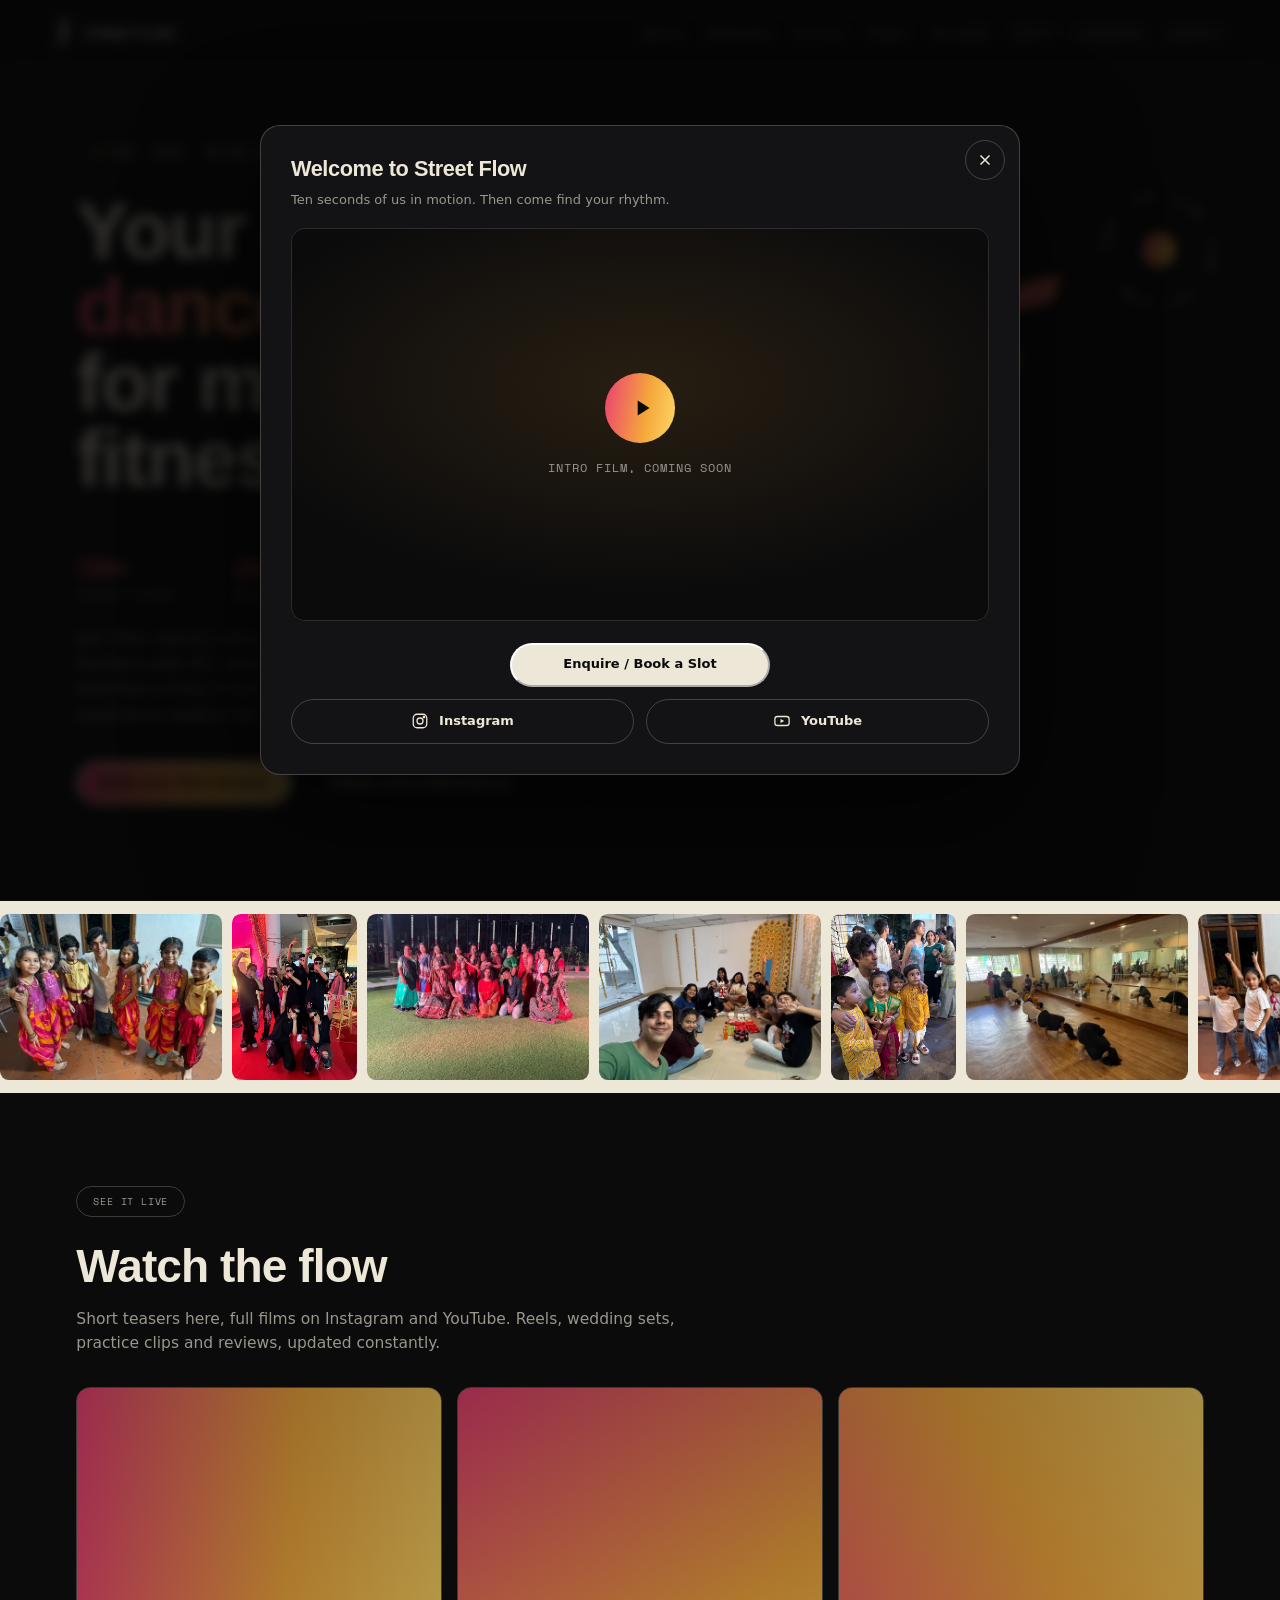
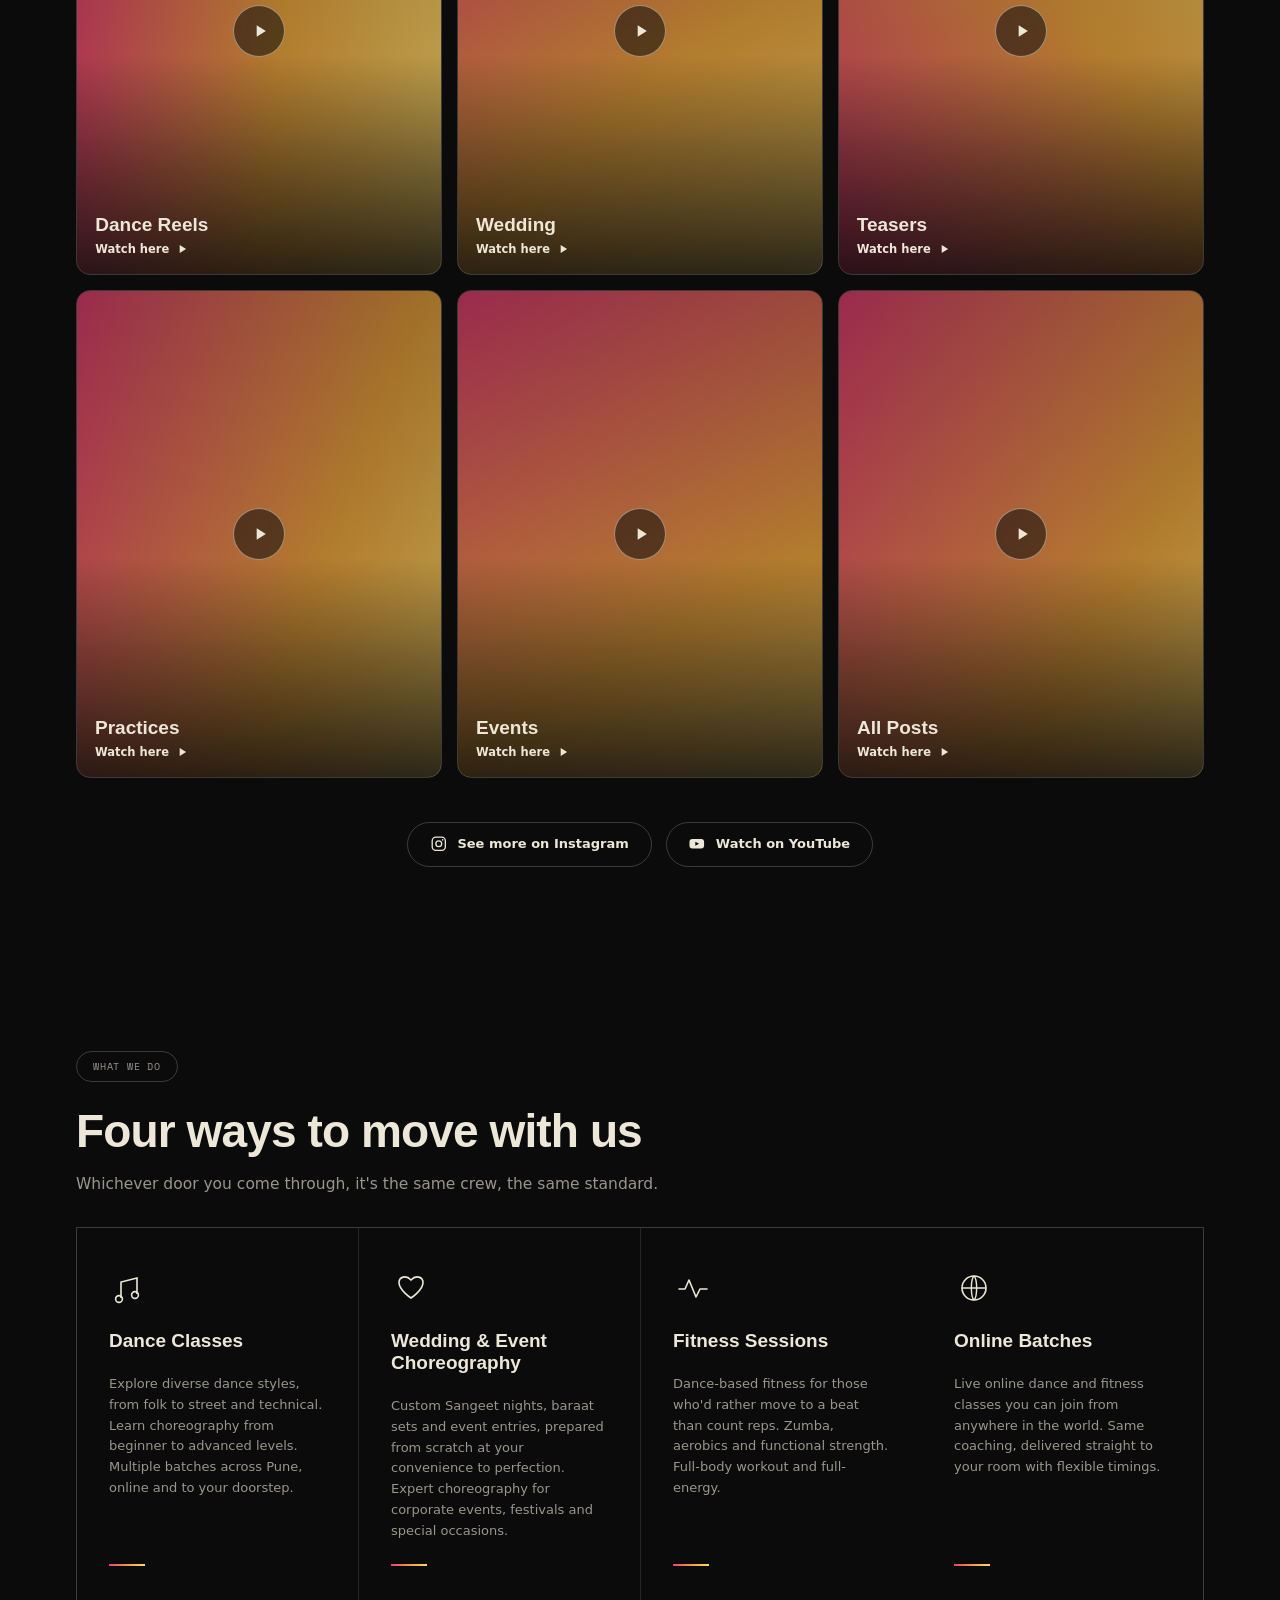
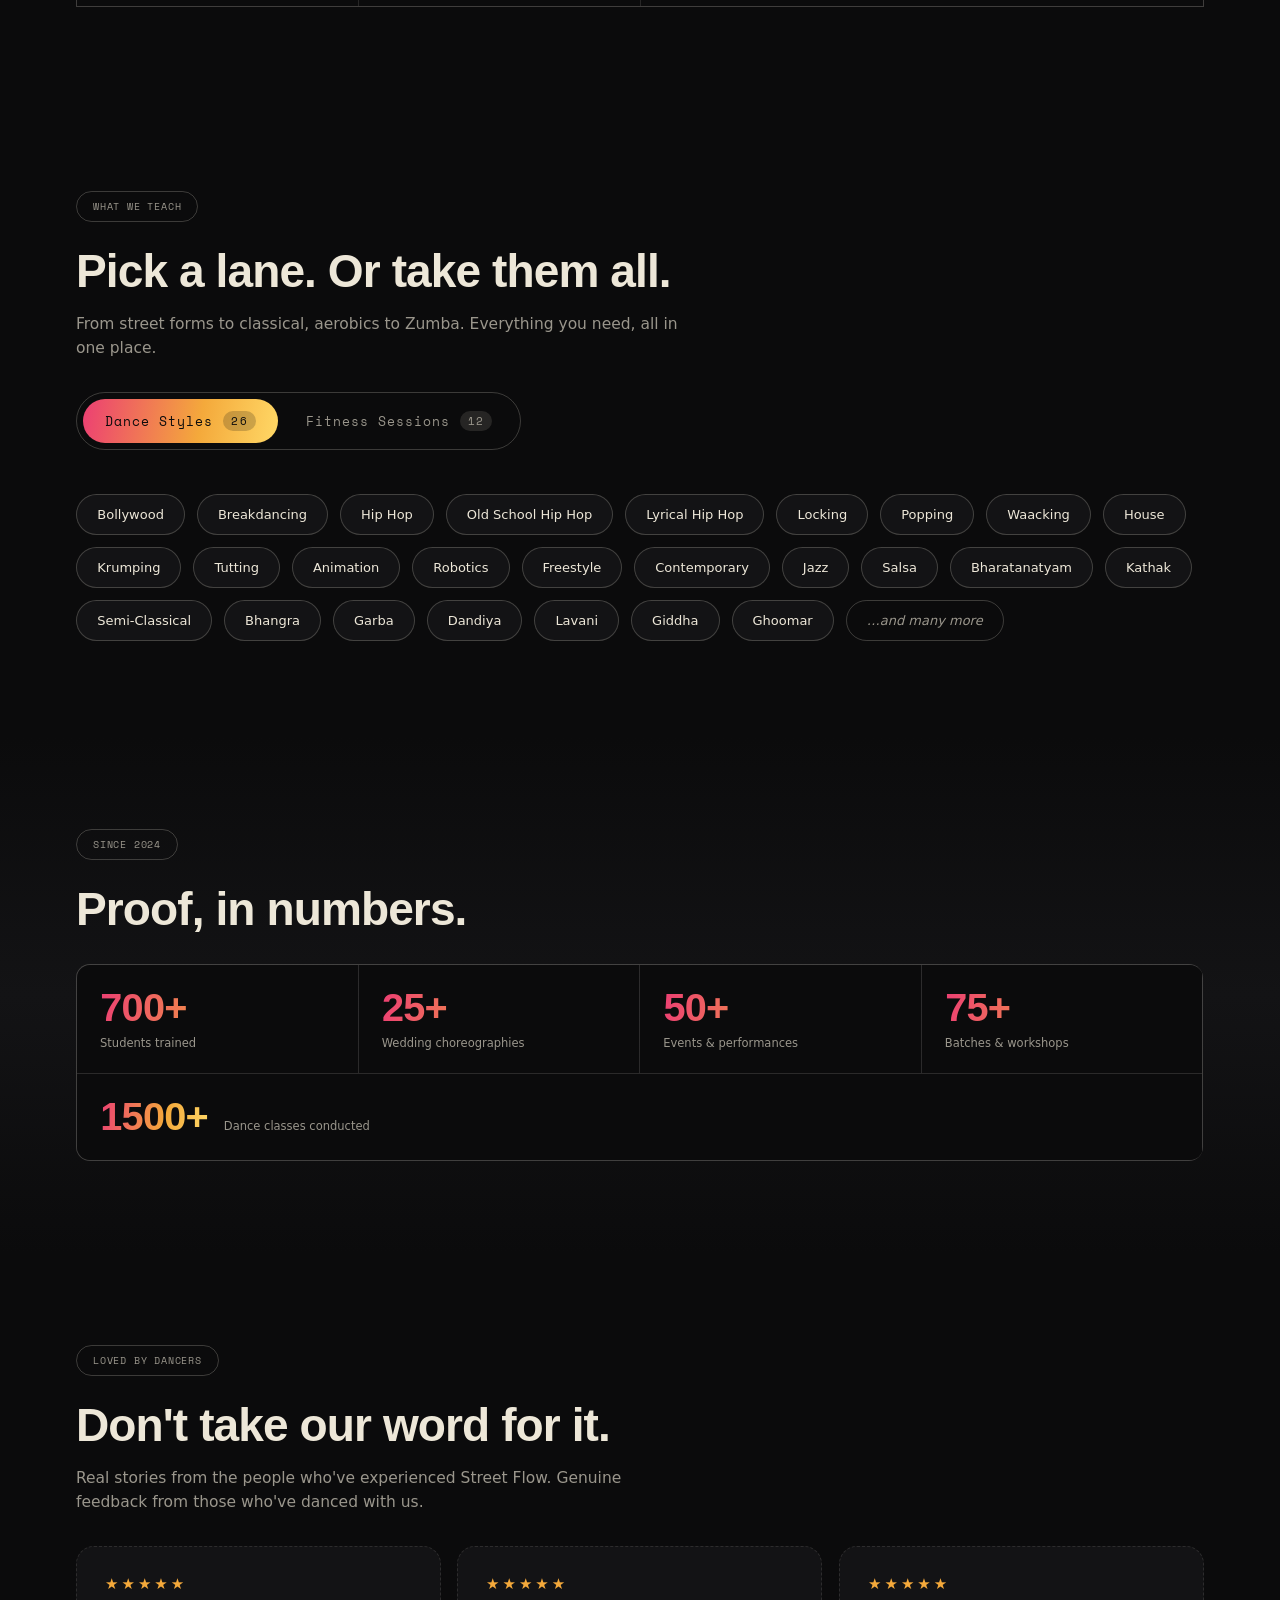
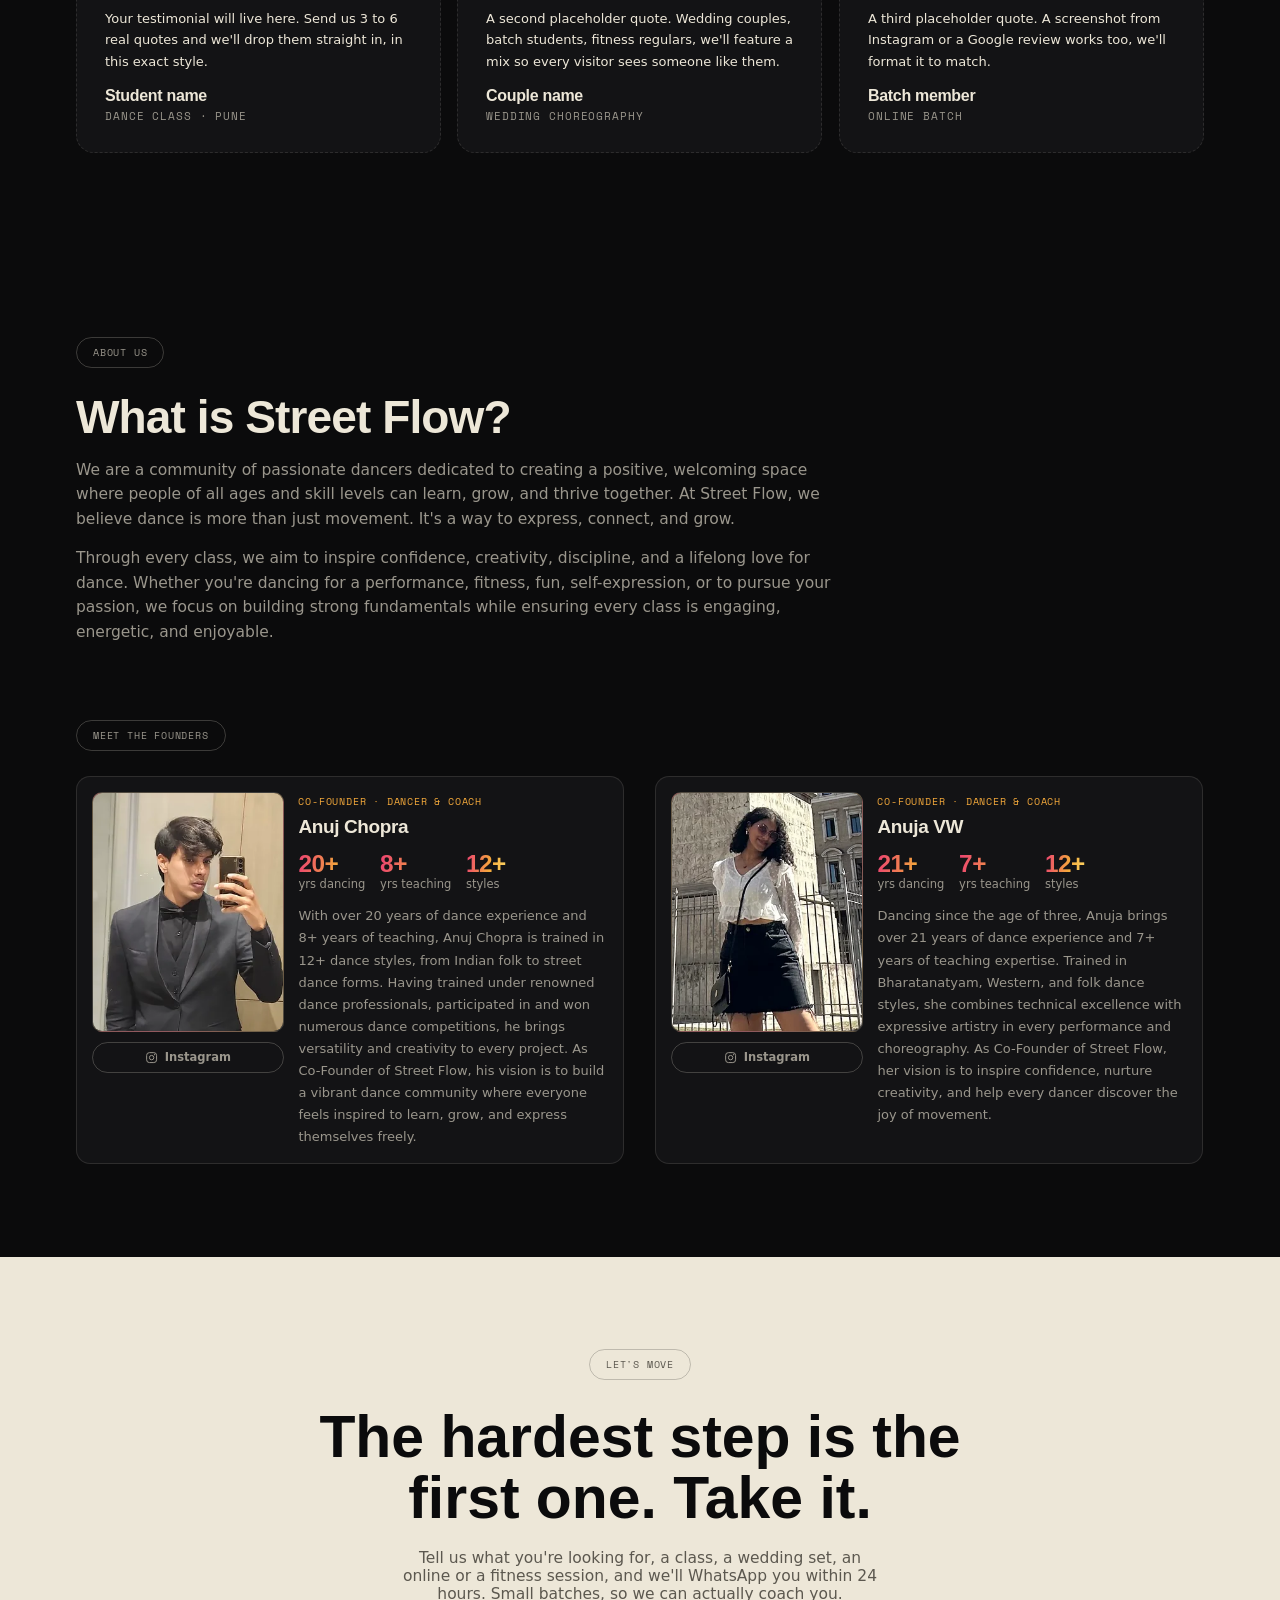
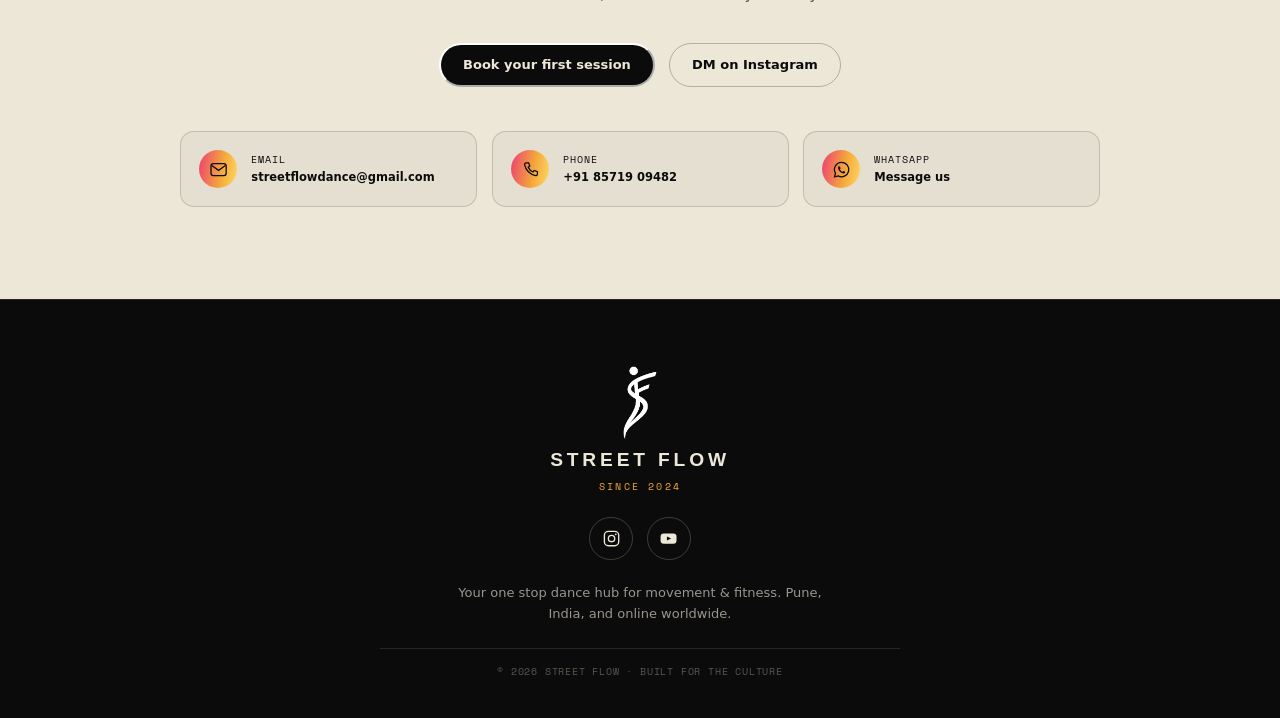
<file: index.html>
<!DOCTYPE html>
<html lang="en">
<head>
<meta charset="UTF-8">
<meta name="viewport" content="width=device-width, initial-scale=1.0">
<title>Street Flow · Pune's Dance Hub</title>
<meta name="description" content="Street Flow, your one stop dance hub for movement and fitness. Dance classes, wedding and event choreography, online batches, and fitness sessions in Pune, online worldwide, and on the road.">
<link rel="canonical" href="https://streetflow.vercel.app/">
<!-- without JavaScript nothing would lift the loading screen, so skip it -->
<noscript><style>#preloader{display:none}</style></noscript>

<!-- theme + icons -->
<meta name="theme-color" content="#0b0b0c">
<link rel="icon" href="/favicon.ico" sizes="any">
<link rel="icon" href="/favicon.svg" type="image/svg+xml">
<link rel="apple-touch-icon" href="/apple-touch-icon.png">
<link rel="manifest" href="/site.webmanifest">

<!-- Open Graph -->
<meta property="og:type" content="website">
<meta property="og:site_name" content="Street Flow">
<meta property="og:title" content="Street Flow · Pune's Dance Hub">
<meta property="og:description" content="Your one stop dance hub for movement and fitness. Classes, choreography, online batches, and fitness sessions.">
<meta property="og:url" content="https://streetflow.vercel.app/">
<meta property="og:image" content="https://streetflow.vercel.app/og-image.png">
<meta property="og:image:width" content="1200">
<meta property="og:image:height" content="630">
<meta property="og:image:alt" content="Street Flow, your one stop dance hub for movement and fitness.">
<meta property="og:locale" content="en_IN">

<!-- Twitter -->
<meta name="twitter:card" content="summary_large_image">
<meta name="twitter:title" content="Street Flow · Pune's Dance Hub">
<meta name="twitter:description" content="Your one stop dance hub for movement and fitness. Classes, choreography, online batches, and fitness sessions.">
<meta name="twitter:image" content="https://streetflow.vercel.app/og-image.png">
<meta name="twitter:image:alt" content="Street Flow, your one stop dance hub for movement and fitness.">

<link rel="preconnect" href="https://fonts.googleapis.com">
<link rel="preconnect" href="https://fonts.gstatic.com" crossorigin>
<link href="https://fonts.googleapis.com/css2?family=Space+Mono:wght@400;700&display=swap" rel="stylesheet">
<link href="https://api.fontshare.com/v2/css?f[]=clash-display@500,600,700&f[]=general-sans@400,500,600,700&display=swap" rel="stylesheet">

<link rel="stylesheet" href="styles.css">
</head>
<body>

<a class="skip-link" href="#main">Skip to content</a>

<!-- Ambient cursor flow (desktop pointers only; script.js skips touch + reduced motion) -->
<canvas class="cursor-fx" id="cursorFx" aria-hidden="true"></canvas>

<!-- ============ PRELOADER (animated flame logomark) ============ -->
<div class="preloader" id="preloader">
  <div class="preloader-inner">
    <div class="preloader-mark" aria-hidden="true"></div>
    <span class="preloader-word display">STREET FLOW</span>
  </div>
</div>

<!-- ============ INTRO VIDEO MODAL ============ -->
<!-- The intro film + logo motion are wired but off until you drop the files in and set them in script.js CONFIG. -->
<div class="modal" id="introModal" role="dialog" aria-modal="true" aria-labelledby="introModalTitle" hidden>
  <div class="modal-backdrop" data-close></div>
  <div class="modal-card" role="document">
    <button class="modal-close" type="button" data-close aria-label="Close video">
      <svg viewBox="0 0 24 24" fill="none" stroke="currentColor" stroke-width="2"><path d="M6 6l12 12M18 6L6 18"/></svg>
    </button>
    <h2 id="introModalTitle" class="modal-title display">Welcome to Street Flow</h2>
    <p class="modal-lead">Ten seconds of us in motion. Then come find your rhythm.</p>
    <div class="modal-stage" id="introStage">
      <!-- Placeholder poster. When CONFIG.INTRO_VIDEO_SRC / INTRO_VIDEO_YT is set, script.js swaps in the real film here. -->
      <div class="modal-poster" data-todo="intro-video">
        <button class="modal-play" type="button" aria-label="Play intro film">
          <svg viewBox="0 0 24 24" fill="currentColor"><path d="M8 5v14l11-7z"/></svg>
        </button>
        <span class="mono">Intro film, coming soon</span>
      </div>
    </div>
    <!-- Three-button pyramid: enquire on top, socials below -->
    <div class="pyramid">
      <button class="btn btn-light pyramid-top" type="button" data-enquire>Enquire / Book a Slot</button>
      <div class="pyramid-base">
        <a class="btn btn-social" href="https://www.instagram.com/streetflowdance/" target="_blank" rel="noopener">
          <svg viewBox="0 0 24 24" fill="none" stroke="currentColor" stroke-width="1.7" aria-hidden="true"><rect x="3" y="3" width="18" height="18" rx="5"/><circle cx="12" cy="12" r="4"/><circle cx="17.3" cy="6.7" r="1"/></svg>
          Instagram
        </a>
        <a class="btn btn-social" href="https://youtube.com/@streetflowdance" target="_blank" rel="noopener">
          <svg viewBox="0 0 24 24" fill="none" stroke="currentColor" stroke-width="1.7" aria-hidden="true"><rect x="2.5" y="6" width="19" height="12" rx="3.5"/><path d="M10 9.2l5 2.8-5 2.8z" fill="currentColor" stroke="none"/></svg>
          YouTube
        </a>
      </div>
    </div>
  </div>
</div>

<!-- ============ WATCH PLAYER MODAL (plays an Instagram post/reel on-site) ============ -->
<!-- The iframe is injected by script.js only when a tile is clicked, so nothing loads up front. -->
<div class="modal" id="watchModal" role="dialog" aria-modal="true" aria-labelledby="watchModalTitle" hidden>
  <div class="modal-backdrop" data-close-watch></div>
  <div class="modal-card watch-modal-card" role="document">
    <button class="modal-close" type="button" data-close-watch aria-label="Close video">
      <svg viewBox="0 0 24 24" fill="none" stroke="currentColor" stroke-width="2"><path d="M6 6l12 12M18 6L6 18"/></svg>
    </button>
    <h2 id="watchModalTitle" class="modal-title display">Watch</h2>
    <div class="watch-stage" id="watchStage"></div>
    <p class="watch-hint mono">Instagram blocks some reels from playing outside the app. If this one will not start, open it below.</p>
    <div class="watch-modal-actions">
      <a class="btn btn-social" id="watchOpenLink" href="https://www.instagram.com/streetflowdance/" target="_blank" rel="noopener">
        <svg viewBox="0 0 24 24" fill="none" stroke="currentColor" stroke-width="1.7" aria-hidden="true"><rect x="3" y="3" width="18" height="18" rx="5"/><circle cx="12" cy="12" r="4"/><circle cx="17.3" cy="6.7" r="1"/></svg>
        Open on Instagram
      </a>
      <button class="btn btn-light" type="button" data-enquire>Book your first session</button>
    </div>
  </div>
</div>

<!-- ============ ENQUIRY MODAL (in-site form, posts to Google Sheets) ============ -->
<div class="modal" id="enquiryModal" role="dialog" aria-modal="true" aria-labelledby="enquiryTitle" hidden>
  <div class="modal-backdrop" data-close-enquiry></div>
  <div class="modal-card enquiry-card" role="document">
    <button class="modal-close" type="button" data-close-enquiry aria-label="Close enquiry form">
      <svg viewBox="0 0 24 24" fill="none" stroke="currentColor" stroke-width="2"><path d="M6 6l12 12M18 6L6 18"/></svg>
    </button>

    <div class="enquiry-body" id="enquiryBody">
      <span class="eyebrow mono enquiry-eyebrow">Book your first session</span>
      <h2 id="enquiryTitle" class="modal-title display">Let's get you moving.</h2>
      <p class="modal-lead">Tell us a little about you. It takes 20 seconds, and we'll WhatsApp you within 24 hours. No spam, no pressure, just the next step.</p>

      <form class="enquiry-form" id="enquiryForm" novalidate>
        <!-- honeypot: humans never see it; bots fill it and get dropped -->
        <div class="hp" aria-hidden="true"><label>Leave this empty<input type="text" name="company" tabindex="-1" autocomplete="off"></label></div>

        <div class="field">
          <label for="ef-name">Your name <span class="req">*</span></label>
          <input id="ef-name" name="name" type="text" autocomplete="name" required placeholder="First name is enough">
        </div>

        <div class="field">
          <label for="ef-phone">Phone Number (with Country Code) <span class="req">*</span></label>
          <div class="phone-row">
            <select id="ef-cc" name="country_code" aria-label="Country dialling code">
              <option value="+91" selected>India (+91)</option>
              <option value="+93">Afghanistan (+93)</option>
              <option value="+61">Australia (+61)</option>
              <option value="+43">Austria (+43)</option>
              <option value="+973">Bahrain (+973)</option>
              <option value="+880">Bangladesh (+880)</option>
              <option value="+32">Belgium (+32)</option>
              <option value="+975">Bhutan (+975)</option>
              <option value="+55">Brazil (+55)</option>
              <option value="+1">Canada (+1)</option>
              <option value="+86">China (+86)</option>
              <option value="+357">Cyprus (+357)</option>
              <option value="+420">Czechia (+420)</option>
              <option value="+45">Denmark (+45)</option>
              <option value="+20">Egypt (+20)</option>
              <option value="+358">Finland (+358)</option>
              <option value="+33">France (+33)</option>
              <option value="+49">Germany (+49)</option>
              <option value="+30">Greece (+30)</option>
              <option value="+852">Hong Kong (+852)</option>
              <option value="+36">Hungary (+36)</option>
              <option value="+62">Indonesia (+62)</option>
              <option value="+353">Ireland (+353)</option>
              <option value="+972">Israel (+972)</option>
              <option value="+39">Italy (+39)</option>
              <option value="+81">Japan (+81)</option>
              <option value="+254">Kenya (+254)</option>
              <option value="+965">Kuwait (+965)</option>
              <option value="+60">Malaysia (+60)</option>
              <option value="+960">Maldives (+960)</option>
              <option value="+230">Mauritius (+230)</option>
              <option value="+52">Mexico (+52)</option>
              <option value="+977">Nepal (+977)</option>
              <option value="+31">Netherlands (+31)</option>
              <option value="+64">New Zealand (+64)</option>
              <option value="+234">Nigeria (+234)</option>
              <option value="+47">Norway (+47)</option>
              <option value="+968">Oman (+968)</option>
              <option value="+92">Pakistan (+92)</option>
              <option value="+63">Philippines (+63)</option>
              <option value="+48">Poland (+48)</option>
              <option value="+351">Portugal (+351)</option>
              <option value="+974">Qatar (+974)</option>
              <option value="+7">Russia (+7)</option>
              <option value="+966">Saudi Arabia (+966)</option>
              <option value="+65">Singapore (+65)</option>
              <option value="+27">South Africa (+27)</option>
              <option value="+82">South Korea (+82)</option>
              <option value="+34">Spain (+34)</option>
              <option value="+94">Sri Lanka (+94)</option>
              <option value="+46">Sweden (+46)</option>
              <option value="+41">Switzerland (+41)</option>
              <option value="+886">Taiwan (+886)</option>
              <option value="+255">Tanzania (+255)</option>
              <option value="+66">Thailand (+66)</option>
              <option value="+90">Turkey (+90)</option>
              <option value="+256">Uganda (+256)</option>
              <option value="+971">UAE (+971)</option>
              <option value="+44">United Kingdom (+44)</option>
              <option value="+1">United States (+1)</option>
              <option value="+84">Vietnam (+84)</option>
              <option value="+260">Zambia (+260)</option>
            </select>
            <input id="ef-phone" name="phone" type="tel" inputmode="tel" autocomplete="tel" required placeholder="Your number">
          </div>
        </div>

        <div class="field">
          <label for="ef-email">Email <span class="req">*</span></label>
          <input id="ef-email" name="email" type="email" autocomplete="email" required placeholder="you@email.com">
        </div>

        <div class="field-row">
          <div class="field field-sm">
            <label for="ef-age">Age <span class="req">*</span></label>
            <input id="ef-age" name="age" type="number" min="3" max="99" inputmode="numeric" required placeholder="e.g. 24">
          </div>
          <div class="field">
            <label for="ef-location">Location <span class="req">*</span></label>
            <input id="ef-location" name="location" type="text" autocomplete="address-level2" required placeholder="Pune / online / your city">
          </div>
        </div>

        <div class="field">
          <label for="ef-looking">What are you looking for? <span class="req">*</span></label>
          <select id="ef-looking" name="looking_for" required>
            <option value="" disabled selected>Pick one</option>
            <option>Dance Classes</option>
            <option>Fitness Sessions</option>
            <option>Online Batches</option>
            <option>Wedding &amp; Event Choreography</option>
            <option>Not sure yet, help me choose</option>
          </select>
        </div>

        <div class="field">
          <label for="ef-message">Anything else? <span class="opt">(optional)</span></label>
          <textarea id="ef-message" name="message" rows="2" placeholder="Your goal, a date, a song, anything"></textarea>
        </div>

        <p class="enquiry-error" id="enquiryError" role="alert" hidden></p>

        <button class="btn btn-primary enquiry-submit" type="submit" id="enquirySubmit">
          <span class="submit-label">Send my enquiry</span>
        </button>
        <p class="enquiry-fineprint mono">Free to enquire · We reply within 24 hours · Your details stay with us</p>
      </form>
    </div>

    <!-- Success state (revealed after submit) -->
    <div class="enquiry-success" id="enquirySuccess" hidden>
      <div class="success-mark" aria-hidden="true">
        <svg viewBox="0 0 24 24" fill="none" stroke="currentColor" stroke-width="2.2"><path d="M20 6L9 17l-5-5"/></svg>
      </div>
      <h2 class="display" id="successHeading" tabindex="-1">You're in.</h2>
      <p>Got it. We'll WhatsApp you within 24 hours to book your slot. While you wait, come see the crew move:</p>
      <div class="pyramid-base success-links">
        <a class="btn btn-social" href="https://www.instagram.com/streetflowdance/" target="_blank" rel="noopener">
          <svg viewBox="0 0 24 24" fill="none" stroke="currentColor" stroke-width="1.7" aria-hidden="true"><rect x="3" y="3" width="18" height="18" rx="5"/><circle cx="12" cy="12" r="4"/><circle cx="17.3" cy="6.7" r="1"/></svg>
          Instagram
        </a>
        <a class="btn btn-social" href="https://youtube.com/@streetflowdance" target="_blank" rel="noopener">
          <svg viewBox="0 0 24 24" fill="none" stroke="currentColor" stroke-width="1.7" aria-hidden="true"><rect x="2.5" y="6" width="19" height="12" rx="3.5"/><path d="M10 9.2l5 2.8-5 2.8z" fill="currentColor" stroke="none"/></svg>
          YouTube
        </a>
      </div>
      <button class="btn btn-light success-home" type="button">Go Back to Home Screen</button>
    </div>
  </div>
</div>

<nav class="nav">
  <a href="#home" class="brand">
    <span class="brand-mark-wrap" id="brandMarkWrap">
      <img class="brand-mark" id="brandMark" src="logo-mark.png" alt="" width="291" height="596">
    </span>
    <span class="brand-name display">STREET FLOW</span>
  </a>
  <div class="nav-links mono">
    <a href="#watch">Watch</a>
    <a href="#services">Services</a>
    <a href="#styles">Styles</a>
    <a href="#proof">Proof</a>
    <a href="#reviews">Reviews</a>
    <a href="#about">About</a>
    <a href="#founders">Founders</a>
    <a href="#contact">Contact</a>
  </div>
  <button class="nav-toggle" id="navToggle" aria-label="Open menu" aria-controls="mobileMenu" aria-expanded="false">
    <svg viewBox="0 0 24 24" fill="none" stroke="currentColor" stroke-width="2" aria-hidden="true"><path d="M3 6h18M3 12h18M3 18h18"/></svg>
  </button>
</nav>

<div class="mobile-menu display" id="mobileMenu" aria-hidden="true">
  <a href="#watch">Watch</a>
  <a href="#services">Services</a>
  <a href="#styles">Styles</a>
  <a href="#proof">Proof</a>
  <a href="#reviews">Reviews</a>
  <a href="#about">About</a>
  <a href="#founders">Founders</a>
  <a href="#contact">Contact</a>
</div>

<main id="main" tabindex="-1">


  <section class="hero" id="home">
    <div class="wrap hero-grid">
      <div class="hero-copy">
        <span class="eyebrow mono"><span class="eyebrow-dot"></span>Pune, India&nbsp;·&nbsp;Online Sessions Worldwide&nbsp;·&nbsp;Open to Travel</span>
        <h1 class="display">Your one stop<br><span class="accent">dance hub</span><br>for movement &amp; fitness</h1>
        <ul class="hero-stats" id="heroStats" aria-label="Street Flow by the numbers">
          <li style="--i:0"><b class="display hero-num" data-count="700" data-suffix="+">0</b><span class="mono">dancers trained</span></li>
          <li style="--i:1"><b class="display hero-num" data-count="25" data-suffix="+">0</b><span class="mono">weddings</span></li>
          <li style="--i:2"><b class="display hero-num" data-count="50" data-suffix="+">0</b><span class="mono">events</span></li>
          <li style="--i:3"><b class="display hero-num" data-count="2024">0</b><span class="mono">since</span></li>
        </ul>
        <p class="hero-sub">Join 700+ dancers who started exactly where you are. Learn from founders with 20+ years on the floor, at the comfort of your doorstep in Pune or live online anywhere in the world. No experience needed. No pressure. Just your first session.</p>
        <div class="hero-cta">
          <button class="btn btn-primary" type="button" data-enquire>Book your first session</button>
          <a href="https://www.instagram.com/streetflowdance/" target="_blank" rel="noopener" class="btn btn-ghost">Follow @streetflowdance</a>
        </div>
      </div>
      <div class="hero-visual">
        <!-- The Street Flow dancer (the logo character), traced to vector so it stays sharp at any size.
             It grooves on a loop: the body sways from the foot, the head nods a beat behind, and the
             flame gradient drifts through it. -->
        <div class="sf-dancer" aria-hidden="true">
          <span class="sf-floor"></span>
          <div class="sf-groove">
            <svg class="sf-figure" viewBox="-40 -14 370 648" focusable="false">
              <defs>
                <linearGradient id="flowgrad" x1="20" y1="20" x2="271" y2="577" gradientUnits="userSpaceOnUse">
                  <stop offset="0" stop-color="#ec3f73"/>
                  <stop offset="0.6" stop-color="#f4a93b"/>
                  <stop offset="1" stop-color="#ffd866"/>
                  <animateTransform attributeName="gradientTransform" type="rotate" values="-16 145 300;16 145 300;-16 145 300" keyTimes="0;0.5;1" calcMode="spline" keySplines=".45 0 .55 1;.45 0 .55 1" dur="7s" repeatCount="indefinite"/>
                </linearGradient>
              </defs>
              <path class="sf-body" fill="url(#flowgrad)" fill-rule="evenodd" d="M30.12 576.71C28.37 576.26 27.43 574.46 25.14 567.12C24.41 564.79 23.61 562.03 23.38 561C23.14 559.97 22.74 558.27 22.48 557.22C22.21 556.17 22 554.82 22 554.22C22 553.62 21.77 552.34 21.5 551.38C21.17 550.23 21 548.88 21 547.45C21 546.15 20.8 544.45 20.5 543.2C19.75 540.07 19.75 522.42 20.5 519.38C20.8 518.18 21 516.52 21 515.23C21 513.9 21.19 512.39 21.49 511.23C21.77 510.21 21.99 508.88 21.99 508.28C22 507.68 22.21 506.33 22.48 505.28C22.74 504.23 23.2 502.25 23.51 500.88C23.99 498.72 24.68 496.01 26.13 490.62C27.36 486.05 30.66 476.58 32.67 471.88C33.02 471.05 33.85 469.08 34.51 467.5C36.25 463.32 40.38 454.64 42.56 450.61C43.59 448.69 45.02 445.94 45.74 444.5C46.94 442.1 47.97 440.31 51.37 434.62C52.03 433.52 52.85 432.12 53.2 431.5C53.82 430.37 55.42 427.84 61.93 417.62C66.78 410.01 69.92 405.02 71.54 402.38C75.02 396.69 75.78 395.43 77.5 392.5C78.51 390.78 79.92 388.42 80.64 387.25C81.36 386.08 82.25 384.51 82.63 383.75C83.01 382.99 84.03 381.16 84.91 379.67C87.03 376.11 95.68 358.81 97.57 354.38C103.03 341.57 107.07 329.53 109.48 318.88C109.76 317.64 110.21 315.64 110.49 314.43C110.77 313.22 111 311.86 111 311.41C111 310.96 111.22 309.76 111.49 308.73C111.77 307.71 111.99 306.2 111.99 305.37C112 304.55 112.22 303.09 112.5 302.12C112.87 300.84 113 299.62 113 297.5C113.01 295.6 113.18 293.83 113.5 292.27C113.94 290.19 114 288.95 114 281.31C114 270.55 114.3 271.4 109.56 268.78C104.81 266.15 92.44 258.19 88.75 255.38C87.99 254.81 86.08 253.37 84.5 252.2C82.92 251.02 80.89 249.4 80 248.59C79.11 247.78 77.74 246.65 76.96 246.07C75.11 244.69 65.24 234.81 64.21 233.3C63.77 232.66 62.94 231.56 62.37 230.88C57.39 224.92 51.85 213.47 50.98 207.39C50.85 206.42 50.57 205.08 50.37 204.4C49.76 202.35 49.86 191.21 50.51 188.77C50.78 187.74 51 186.53 51 186.06C51 183.2 54.58 172.78 57.59 166.85C59.61 162.89 63.87 156.19 66.25 153.25C66.75 152.63 67.54 151.57 68 150.89C69.07 149.31 83.57 134.81 85.18 133.71C85.84 133.25 87.12 132.29 88.01 131.57C91.18 129 92.71 127.91 99.67 123.3C107.18 118.32 110.54 116.21 112.74 115.12C113.49 114.75 114.97 113.9 116.03 113.23C118.58 111.63 137.29 102.28 140.8 100.86C142.31 100.24 143.99 99.51 144.53 99.23C145.07 98.96 146.33 98.41 147.32 98.02C148.31 97.63 150.81 96.61 152.88 95.76C159.37 93.06 162.57 91.75 164.5 91C165.53 90.61 167.84 89.7 169.62 89C172.8 87.74 175.04 86.9 182.62 84.08C192.1 80.56 218.25 72.15 227.5 69.66C241.08 65.99 244.71 65.08 252.06 63.51C253.33 63.23 255.36 62.78 256.55 62.51C257.75 62.23 259.05 62 259.43 61.99C259.81 61.99 260.92 61.78 261.9 61.52C262.87 61.26 264.79 60.97 266.15 60.87C268.6 60.7 268.66 60.71 269.43 61.35C269.86 61.72 270.29 62.34 270.37 62.74C270.57 63.64 269.58 67.49 267.38 74.38C265.89 79.03 264.01 85.28 262.99 88.94C262.36 91.25 260.65 93.4 258.62 94.44C258.13 94.7 254.79 95.58 250.75 96.53C249.58 96.81 247.72 97.25 246.62 97.5C240.68 98.9 233.91 100.56 232.38 101C231.41 101.27 229.11 101.89 227.25 102.38C225.39 102.87 222.58 103.65 221 104.11C219.42 104.58 215.76 105.65 212.88 106.49C205.81 108.55 183.65 115.88 178.38 117.91C174.46 119.41 167.58 122.14 160.5 125.01C158.92 125.65 157.06 126.46 156.38 126.81C155.69 127.16 153.88 127.95 152.36 128.57C148.2 130.27 130.67 139.11 129.61 140.05C128.04 141.43 128 141.65 128 149.93C128 156.17 128.08 157.86 128.49 160.38C128.83 162.43 128.99 164.6 129 167.25C129 170.25 129.12 171.58 129.5 173.12C129.84 174.49 130 176 130 177.88C130.01 179.8 130.16 181.18 130.51 182.48C130.82 183.66 131 185.14 131 186.53C131 189.36 131.94 192.62 132.88 193.05C133.56 193.36 135.26 192.56 141.12 189.2C145.03 186.95 157 180.97 161 179.27C162.72 178.53 165.47 177.26 167.12 176.43C169.91 175.03 171.99 174.11 180.25 170.62C187.13 167.72 188.87 167.01 194 165.04C196.13 164.22 198.94 163.13 200.25 162.62C201.56 162.12 204.48 161.05 206.75 160.25C209.02 159.45 211.64 158.5 212.57 158.15C214.82 157.29 215.6 157.31 216.55 158.27C217.32 159.03 217.32 159.04 217.16 161.08C217.01 163 216.83 163.96 215.51 169.62C215.22 170.86 214.99 172.1 215 172.38C215 172.65 214.79 173.89 214.52 175.12C214.25 176.36 213.78 178.56 213.49 180C212.58 184.47 212.49 184.78 211.87 186C211.04 187.65 209.52 188.86 207.14 189.77C201.8 191.82 190.73 196.22 186.75 197.88C184.89 198.66 182.08 199.83 180.5 200.49C178.92 201.15 176.44 202.25 175 202.94C173.56 203.63 171.03 204.78 169.38 205.5C165.02 207.41 147.49 216.22 144.33 218.09C142.84 218.97 140.95 220.03 140.12 220.44C138.47 221.28 137.67 222.02 137.27 223.08C136.84 224.2 136.96 227.44 137.51 229.48C137.78 230.51 138 232.08 138.01 232.98C138.01 233.89 138.23 235.46 138.51 236.48C138.78 237.51 139 238.9 139 239.59C139 240.28 139.21 241.64 139.48 242.61C139.74 243.58 140.03 244.79 140.11 245.31C140.34 246.62 141.3 247.65 143.26 248.63C144.19 249.1 145.98 250.11 147.24 250.87C148.5 251.63 150.11 252.54 150.82 252.9C155.73 255.35 169.34 264.46 173.75 268.24C174.64 269.01 176 270.1 176.77 270.67C178.59 272.02 187.54 280.97 188.55 282.46C188.98 283.1 189.86 284.24 190.5 285C196.56 292.2 202.94 305.81 204 313.83C204.13 314.82 204.41 316.24 204.62 317C205.25 319.31 205.16 335.24 204.5 337.75C204.23 338.78 204.01 340 204 340.46C204 341.44 201.81 350.06 200.91 352.62C199.04 357.99 194.33 367.94 191.82 371.83C191.19 372.82 190.05 374.58 189.3 375.75C188.12 377.58 185.68 381.04 182.24 385.73C181.75 386.39 180.78 387.6 180.09 388.41C179.4 389.21 178.47 390.38 178.02 391C177.58 391.62 175.8 393.62 174.07 395.44C172.34 397.27 170.45 399.41 169.88 400.19C168.54 402.03 161.55 409.02 158.63 411.44C157.39 412.47 154.81 414.8 152.88 416.63C150.95 418.46 148.81 420.39 148.12 420.9C147.44 421.42 145.58 423.04 144 424.49C142.42 425.95 140.73 427.41 140.25 427.75C139.77 428.08 138.36 429.28 137.12 430.41C135.89 431.55 134.37 432.83 133.75 433.28C133.13 433.72 131.78 434.83 130.75 435.74C129.72 436.66 128.48 437.67 128 438C127.52 438.33 126.34 439.29 125.38 440.13C124.41 440.97 123.17 441.99 122.62 442.38C122.08 442.78 120.84 443.79 119.88 444.63C118.91 445.47 117.73 446.42 117.25 446.75C116.77 447.08 115.53 448.09 114.5 449C113.47 449.91 112.17 450.99 111.62 451.39C111.08 451.79 109.72 452.91 108.62 453.88C107.53 454.85 106.17 455.97 105.62 456.37C105.08 456.77 103.78 457.84 102.75 458.75C101.72 459.66 100.42 460.73 99.88 461.13C99.33 461.53 97.81 462.83 96.5 464C95.19 465.18 93.62 466.53 93 467C92.38 467.47 90.64 468.99 89.12 470.39C87.61 471.78 85.75 473.37 84.98 473.93C83.15 475.27 63.63 494.76 62.22 496.66C61.63 497.46 60.45 498.91 59.62 499.88C56.12 503.92 49.48 513.38 47.24 517.5C46.61 518.67 45.29 521.05 44.32 522.79C43.35 524.53 42.08 527.12 41.5 528.54C40.92 529.96 40.24 531.52 40 532C39.29 533.39 36.36 542.37 35.68 545.25C35.33 546.69 34.81 548.86 34.52 550.07C34.24 551.28 34 552.93 34 553.74C34 554.55 33.76 556.2 33.47 557.42C32.98 559.49 32.95 560.13 33.05 567.69C33.16 575.59 33.15 575.76 32.64 576.22C32 576.8 31.12 576.97 30.12 576.71Z M81.29 444.84C81.89 444.34 85.19 441.18 88.62 437.8C92.06 434.43 96.84 429.91 99.24 427.77C104.59 423 136.85 390.79 138.42 388.66C139.04 387.82 140.75 385.84 142.21 384.28C143.67 382.72 145.14 381.03 145.48 380.53C145.81 380.03 146.77 378.84 147.62 377.88C148.46 376.91 149.42 375.73 149.75 375.25C150.08 374.77 150.79 373.85 151.32 373.22C154.28 369.66 160.79 359.46 163.19 354.62C166.02 348.92 168.61 341.36 169 337.68C169.12 336.55 169.39 334.95 169.61 334.13C170.1 332.26 170.11 329.38 169.63 327.52C169.43 326.74 169.14 325.27 169 324.24C168.39 319.91 166.01 314.32 162.57 309.12C160.15 305.46 151.01 296.09 148.65 294.86C146.2 293.57 146 294.06 146 301.2C145.99 305.64 145.9 307.05 145.5 308.98C145.18 310.47 145 312.29 145 313.98C145 315.88 144.86 317.12 144.5 318.38C144.22 319.34 144 320.63 144.01 321.25C144.01 321.87 143.79 323.33 143.52 324.5C143.24 325.67 142.78 327.81 142.48 329.25C140.94 336.73 137.47 347.69 134.22 355.38C133.93 356.06 133.1 358.03 132.38 359.75C130.72 363.74 122.3 380.54 120.22 384.05C119.34 385.51 118.12 387.59 117.5 388.66C112.04 398.08 97.57 419.97 93.4 425.12C92.95 425.67 92.12 426.8 91.55 427.62C89.87 430.06 86.44 434.82 85.57 435.91C83.87 438.05 79.5 444.79 79.5 445.26C79.5 445.99 80.07 445.86 81.29 444.84Z M107.43 225.94C107.96 225.27 107.98 224.25 107.5 222.47C107.23 221.46 107.01 220.17 107.01 219.61C107 219.05 106.78 217.76 106.51 216.73C106.23 215.71 106.01 214.31 106.01 213.62C106 212.94 105.78 211.59 105.5 210.62C105.21 209.62 105 208.13 105 207.12C105 206.12 104.79 204.63 104.5 203.62C104.22 202.63 104 201.12 104 200.13C104 199.16 103.77 197.47 103.5 196.38C103.18 195.07 103 193.5 103 191.88C102.99 190.21 102.83 188.75 102.5 187.5C102.12 186.05 102.01 184.77 102 181.88C101.99 179.08 101.86 177.58 101.5 176C101.08 174.17 101.01 172.91 101.01 166.95C101 163.15 100.89 159.75 100.76 159.41C100.46 158.62 99.64 158.35 98.93 158.82C97.88 159.51 88.26 169.27 87.46 170.44C87.02 171.09 86.25 172.13 85.74 172.75C82.52 176.67 78 185.64 78 188.11C78 188.34 77.76 189.54 77.47 190.77C76.89 193.19 76.86 192.76 77.96 197.67C79.54 204.73 86.37 212.42 99.09 221.46C105.88 226.28 106.79 226.76 107.43 225.94Z"/>
              <g class="sf-nod"><circle class="sf-head" cx="97" cy="52.9" r="32.3" fill="url(#flowgrad)"/></g>
            </svg>
          </div>
        </div>
        <svg class="badge" viewBox="0 0 140 140" aria-hidden="true">
          <defs><path id="circlePath" d="M 70,70 m -55,0 a 55,55 0 1,1 110,0 a 55,55 0 1,1 -110,0"/></defs>
          <text font-family="Space Mono, monospace" font-size="10.5" letter-spacing="2" fill="var(--bone)">
            <textPath href="#circlePath">PUNE · EST. FLOW · PUNE · EST. FLOW ·</textPath>
          </text>
        </svg>
        <div class="badge-core" aria-hidden="true"></div>
      </div>
    </div>
  </section>


  <!-- Moving photo strip. The set is written twice so the loop is seamless (the track slides exactly one set). -->
  <div class="marquee-band" aria-hidden="true">
    <div class="marquee-track">
      <picture class="mq-photo"><source type="image/webp" srcset="images/gallery/g01-480.webp 480w, images/gallery/g01-800.webp 800w, images/gallery/g01-1200.webp 1200w" sizes="(min-width:2000px) 15vw, (min-width:1693px) 294px, (min-width:986px) 17.4vw, 171px"><img src="images/gallery/g01-800.jpg" width="800" height="600" alt="" decoding="async" fetchpriority="low"></picture>
      <picture class="mq-photo"><source type="image/webp" srcset="images/gallery/g02-480.webp 480w, images/gallery/g02-800.webp 800w, images/gallery/g02-1200.webp 1200w" sizes="(min-width:2000px) 8.4vw, (min-width:1693px) 165px, (min-width:986px) 9.8vw, 96px"><img src="images/gallery/g02-800.jpg" width="800" height="1067" alt="" decoding="async" fetchpriority="low"></picture>
      <picture class="mq-photo"><source type="image/webp" srcset="images/gallery/g03-480.webp 480w, images/gallery/g03-800.webp 800w, images/gallery/g03-1200.webp 1200w" sizes="(min-width:2000px) 15vw, (min-width:1693px) 294px, (min-width:986px) 17.4vw, 171px"><img src="images/gallery/g03-800.jpg" width="800" height="600" alt="" decoding="async" fetchpriority="low"></picture>
      <picture class="mq-photo"><source type="image/webp" srcset="images/gallery/g05-480.webp 480w, images/gallery/g05-800.webp 800w, images/gallery/g05-1200.webp 1200w" sizes="(min-width:2000px) 15vw, (min-width:1693px) 294px, (min-width:986px) 17.4vw, 171px"><img src="images/gallery/g05-800.jpg" width="800" height="600" alt="" decoding="async" fetchpriority="low"></picture>
      <picture class="mq-photo"><source type="image/webp" srcset="images/gallery/g04-480.webp 480w, images/gallery/g04-800.webp 800w, images/gallery/g04-1200.webp 1200w" sizes="(min-width:2000px) 8.4vw, (min-width:1693px) 165px, (min-width:986px) 9.8vw, 96px"><img src="images/gallery/g04-800.jpg" width="800" height="1067" alt="" decoding="async" fetchpriority="low"></picture>
      <picture class="mq-photo"><source type="image/webp" srcset="images/gallery/g06-480.webp 480w, images/gallery/g06-800.webp 800w, images/gallery/g06-1200.webp 1200w" sizes="(min-width:2000px) 15vw, (min-width:1693px) 294px, (min-width:986px) 17.4vw, 171px"><img src="images/gallery/g06-800.jpg" width="800" height="600" alt="" decoding="async" fetchpriority="low"></picture>
      <picture class="mq-photo"><source type="image/webp" srcset="images/gallery/g07-480.webp 480w, images/gallery/g07-800.webp 800w, images/gallery/g07-1200.webp 1200w" sizes="(min-width:2000px) 15vw, (min-width:1693px) 294px, (min-width:986px) 17.4vw, 171px"><img src="images/gallery/g07-800.jpg" width="800" height="600" alt="" decoding="async" fetchpriority="low"></picture>
      <picture class="mq-photo"><source type="image/webp" srcset="images/gallery/g10-480.webp 480w, images/gallery/g10-800.webp 800w, images/gallery/g10-1200.webp 1200w" sizes="(min-width:2000px) 8.4vw, (min-width:1693px) 165px, (min-width:986px) 9.8vw, 96px"><img src="images/gallery/g10-800.jpg" width="800" height="1067" alt="" decoding="async" fetchpriority="low"></picture>
      <picture class="mq-photo"><source type="image/webp" srcset="images/gallery/g08-480.webp 480w, images/gallery/g08-800.webp 800w, images/gallery/g08-1200.webp 1200w" sizes="(min-width:2000px) 15vw, (min-width:1693px) 294px, (min-width:986px) 17.4vw, 171px"><img src="images/gallery/g08-800.jpg" width="800" height="600" alt="" decoding="async" fetchpriority="low"></picture>
      <picture class="mq-photo"><source type="image/webp" srcset="images/gallery/g09-480.webp 480w, images/gallery/g09-800.webp 800w, images/gallery/g09-1200.webp 1200w" sizes="(min-width:2000px) 15vw, (min-width:1693px) 294px, (min-width:986px) 17.4vw, 171px"><img src="images/gallery/g09-800.jpg" width="800" height="600" alt="" decoding="async" fetchpriority="low"></picture>
      <picture class="mq-photo"><source type="image/webp" srcset="images/gallery/g11-480.webp 480w, images/gallery/g11-800.webp 800w, images/gallery/g11-1200.webp 1200w" sizes="(min-width:2000px) 15vw, (min-width:1693px) 294px, (min-width:986px) 17.4vw, 171px"><img src="images/gallery/g11-800.jpg" width="800" height="600" alt="" decoding="async" fetchpriority="low"></picture>
      <picture class="mq-photo"><source type="image/webp" srcset="images/gallery/g01-480.webp 480w, images/gallery/g01-800.webp 800w, images/gallery/g01-1200.webp 1200w" sizes="(min-width:2000px) 15vw, (min-width:1693px) 294px, (min-width:986px) 17.4vw, 171px"><img src="images/gallery/g01-800.jpg" width="800" height="600" alt="" decoding="async" fetchpriority="low"></picture>
      <picture class="mq-photo"><source type="image/webp" srcset="images/gallery/g02-480.webp 480w, images/gallery/g02-800.webp 800w, images/gallery/g02-1200.webp 1200w" sizes="(min-width:2000px) 8.4vw, (min-width:1693px) 165px, (min-width:986px) 9.8vw, 96px"><img src="images/gallery/g02-800.jpg" width="800" height="1067" alt="" decoding="async" fetchpriority="low"></picture>
      <picture class="mq-photo"><source type="image/webp" srcset="images/gallery/g03-480.webp 480w, images/gallery/g03-800.webp 800w, images/gallery/g03-1200.webp 1200w" sizes="(min-width:2000px) 15vw, (min-width:1693px) 294px, (min-width:986px) 17.4vw, 171px"><img src="images/gallery/g03-800.jpg" width="800" height="600" alt="" decoding="async" fetchpriority="low"></picture>
      <picture class="mq-photo"><source type="image/webp" srcset="images/gallery/g05-480.webp 480w, images/gallery/g05-800.webp 800w, images/gallery/g05-1200.webp 1200w" sizes="(min-width:2000px) 15vw, (min-width:1693px) 294px, (min-width:986px) 17.4vw, 171px"><img src="images/gallery/g05-800.jpg" width="800" height="600" alt="" decoding="async" fetchpriority="low"></picture>
      <picture class="mq-photo"><source type="image/webp" srcset="images/gallery/g04-480.webp 480w, images/gallery/g04-800.webp 800w, images/gallery/g04-1200.webp 1200w" sizes="(min-width:2000px) 8.4vw, (min-width:1693px) 165px, (min-width:986px) 9.8vw, 96px"><img src="images/gallery/g04-800.jpg" width="800" height="1067" alt="" decoding="async" fetchpriority="low"></picture>
      <picture class="mq-photo"><source type="image/webp" srcset="images/gallery/g06-480.webp 480w, images/gallery/g06-800.webp 800w, images/gallery/g06-1200.webp 1200w" sizes="(min-width:2000px) 15vw, (min-width:1693px) 294px, (min-width:986px) 17.4vw, 171px"><img src="images/gallery/g06-800.jpg" width="800" height="600" alt="" decoding="async" fetchpriority="low"></picture>
      <picture class="mq-photo"><source type="image/webp" srcset="images/gallery/g07-480.webp 480w, images/gallery/g07-800.webp 800w, images/gallery/g07-1200.webp 1200w" sizes="(min-width:2000px) 15vw, (min-width:1693px) 294px, (min-width:986px) 17.4vw, 171px"><img src="images/gallery/g07-800.jpg" width="800" height="600" alt="" decoding="async" fetchpriority="low"></picture>
      <picture class="mq-photo"><source type="image/webp" srcset="images/gallery/g10-480.webp 480w, images/gallery/g10-800.webp 800w, images/gallery/g10-1200.webp 1200w" sizes="(min-width:2000px) 8.4vw, (min-width:1693px) 165px, (min-width:986px) 9.8vw, 96px"><img src="images/gallery/g10-800.jpg" width="800" height="1067" alt="" decoding="async" fetchpriority="low"></picture>
      <picture class="mq-photo"><source type="image/webp" srcset="images/gallery/g08-480.webp 480w, images/gallery/g08-800.webp 800w, images/gallery/g08-1200.webp 1200w" sizes="(min-width:2000px) 15vw, (min-width:1693px) 294px, (min-width:986px) 17.4vw, 171px"><img src="images/gallery/g08-800.jpg" width="800" height="600" alt="" decoding="async" fetchpriority="low"></picture>
      <picture class="mq-photo"><source type="image/webp" srcset="images/gallery/g09-480.webp 480w, images/gallery/g09-800.webp 800w, images/gallery/g09-1200.webp 1200w" sizes="(min-width:2000px) 15vw, (min-width:1693px) 294px, (min-width:986px) 17.4vw, 171px"><img src="images/gallery/g09-800.jpg" width="800" height="600" alt="" decoding="async" fetchpriority="low"></picture>
      <picture class="mq-photo"><source type="image/webp" srcset="images/gallery/g11-480.webp 480w, images/gallery/g11-800.webp 800w, images/gallery/g11-1200.webp 1200w" sizes="(min-width:2000px) 15vw, (min-width:1693px) 294px, (min-width:986px) 17.4vw, 171px"><img src="images/gallery/g11-800.jpg" width="800" height="600" alt="" decoding="async" fetchpriority="low"></picture>
    </div>
  </div>

  <!-- ============ SEE IT LIVE, watch the flow ============ -->

  <section id="watch">
    <div class="wrap">
      <div class="section-head" data-reveal>
        <span class="eyebrow mono">See it live</span>
        <h2 class="display">Watch the flow</h2>
        <p>Short teasers here, full films on Instagram and YouTube. Reels, wedding sets, practice clips and reviews, updated constantly.</p>
      </div>
      <div class="watch-grid">
        <!-- watch cards populated by JS (script.js -> WATCH). Each tile can hold a short teaser loop or a cover image, and links to the full post. -->
      </div>
      <div class="watch-cta" data-reveal>
        <a href="https://www.instagram.com/streetflowdance/" target="_blank" rel="noopener" class="btn btn-ghost btn-brand-ig">
          <span class="btn-logo" aria-hidden="true">
            <svg viewBox="0 0 24 24" fill="none" stroke="currentColor" stroke-width="1.8"><rect x="3" y="3" width="18" height="18" rx="5"/><circle cx="12" cy="12" r="4"/><circle cx="17.3" cy="6.7" r="1.1" fill="currentColor" stroke="none"/></svg>
          </span>
          See more on Instagram
        </a>
        <a href="https://youtube.com/@streetflowdance" target="_blank" rel="noopener" class="btn btn-ghost btn-brand-yt">
          <span class="btn-logo" aria-hidden="true">
            <svg viewBox="0 0 24 24" fill="none"><rect x="2" y="5.5" width="20" height="13" rx="4" fill="currentColor"/><path d="M10 9.4l5.2 2.6L10 14.6z" fill="var(--ink)"/></svg>
          </span>
          Watch on YouTube
        </a>
      </div>
    </div>
  </section>


  <section id="services">
    <div class="wrap">
      <div class="section-head" data-reveal>
        <span class="eyebrow mono">What we do</span>
        <h2 class="display">Four ways to move with us</h2>
        <p>Whichever door you come through, it's the same crew, the same standard.</p>
      </div>
    </div>
    <div class="wrap">
      <div class="services-grid">
        <div class="service-card" data-reveal style="--d:0ms">
          <div class="service-icon" aria-hidden="true"><svg viewBox="0 0 40 40" fill="none"><path d="M12 30V14L28 10V26" stroke="var(--bone)" stroke-width="1.6"/><circle cx="10" cy="31" r="3.4" stroke="var(--bone)" stroke-width="1.6"/><circle cx="26" cy="27" r="3.4" stroke="var(--bone)" stroke-width="1.6"/></svg></div>
          <h3>Dance Classes</h3>
          <p>Explore diverse dance styles, from folk to street and technical. Learn choreography from beginner to advanced levels. Multiple batches across Pune, online and to your doorstep.</p>
          <div class="service-bar"></div>
        </div>
        <div class="service-card" data-reveal style="--d:100ms">
          <div class="service-icon" aria-hidden="true"><svg viewBox="0 0 40 40" fill="none"><path d="M20 30C20 30 8 22 8 14.5C8 9 15 6.5 20 12C25 6.5 32 9 32 14.5C32 22 20 30 20 30Z" stroke="var(--bone)" stroke-width="1.6"/></svg></div>
          <h3>Wedding &amp; Event Choreography</h3>
          <p>Custom Sangeet nights, baraat sets and event entries, prepared from scratch at your convenience to perfection. Expert choreography for corporate events, festivals and special occasions.</p>
          <div class="service-bar"></div>
        </div>
        <div class="service-card" data-reveal style="--d:200ms">
          <div class="service-icon" aria-hidden="true"><svg viewBox="0 0 40 40" fill="none"><path d="M6 21H12L16 12L23 29L27 21H34" stroke="var(--bone)" stroke-width="1.6" stroke-linecap="round" stroke-linejoin="round"/></svg></div>
          <h3>Fitness Sessions</h3>
          <p>Dance-based fitness for those who'd rather move to a beat than count reps. Zumba, aerobics and functional strength. Full-body workout and full-energy.</p>
          <div class="service-bar"></div>
        </div>
        <div class="service-card" data-reveal style="--d:300ms">
          <div class="service-icon" aria-hidden="true"><svg viewBox="0 0 40 40" fill="none"><circle cx="20" cy="20" r="12" stroke="var(--bone)" stroke-width="1.6"/><path d="M8 20h24M20 8c3.5 3.2 3.5 20.8 0 24M20 8c-3.5 3.2-3.5 20.8 0 24" stroke="var(--bone)" stroke-width="1.4"/></svg></div>
          <h3>Online Batches</h3>
          <p>Live online dance and fitness classes you can join from anywhere in the world. Same coaching, delivered straight to your room with flexible timings.</p>
          <div class="service-bar"></div>
        </div>
      </div>
    </div>
  </section>


  <!-- ============ STYLES & FITNESS, interactive tabbed panel ============ -->
  <section id="styles" class="styles">
    <div class="wrap">
      <div class="section-head" data-reveal>
        <span class="eyebrow mono">What we teach</span>
        <h2 class="display">Pick a lane. Or take them all.</h2>
        <p>From street forms to classical, aerobics to Zumba. Everything you need, all in one place.</p>
      </div>

      <div class="track-tabs mono" role="tablist" aria-label="What we teach" data-reveal>
        <button class="track-tab is-active" role="tab" id="tab-dance" aria-selected="true" aria-controls="panel-dance">
          Dance Styles <span class="track-count" id="count-dance">26</span>
        </button>
        <button class="track-tab" role="tab" id="tab-fitness" aria-selected="false" aria-controls="panel-fitness" tabindex="-1">
          Fitness Sessions <span class="track-count" id="count-fitness">12</span>
        </button>
        <span class="track-underline" aria-hidden="true"></span>
      </div>

      <div class="track-panel is-active" id="panel-dance" role="tabpanel" aria-labelledby="tab-dance" tabindex="0">
        <ul class="chip-grid" data-track="dance">
          <li class="chip">Bollywood</li><li class="chip">Breakdancing</li><li class="chip">Hip Hop</li>
          <li class="chip">Old School Hip Hop</li><li class="chip">Lyrical Hip Hop</li><li class="chip">Locking</li>
          <li class="chip">Popping</li><li class="chip">Waacking</li><li class="chip">House</li>
          <li class="chip">Krumping</li><li class="chip">Tutting</li><li class="chip">Animation</li>
          <li class="chip">Robotics</li><li class="chip">Freestyle</li><li class="chip">Contemporary</li>
          <li class="chip">Jazz</li><li class="chip">Salsa</li><li class="chip">Bharatanatyam</li>
          <li class="chip">Kathak</li><li class="chip">Semi-Classical</li><li class="chip">Bhangra</li>
          <li class="chip">Garba</li><li class="chip">Dandiya</li><li class="chip">Lavani</li>
          <li class="chip">Giddha</li><li class="chip">Ghoomar</li><li class="chip chip-more">…and many more</li>
        </ul>
      </div>

      <div class="track-panel" id="panel-fitness" role="tabpanel" aria-labelledby="tab-fitness" tabindex="0" hidden>
        <ul class="chip-grid" data-track="fitness">
          <li class="chip">Aerobics</li><li class="chip">Bhangra &amp; Folk</li><li class="chip">Body Weight Exercises</li>
          <li class="chip">Bollyhop</li><li class="chip">Circuits</li><li class="chip">Crossfit</li>
          <li class="chip">Freestyle Hip-Hop</li><li class="chip">Functional Workout</li><li class="chip">Pilates</li>
          <li class="chip">Stretching</li><li class="chip">Weight Training</li><li class="chip">Zumba</li>
          <li class="chip chip-more">…and many more</li>
        </ul>
      </div>
    </div>
  </section>


  <!-- ============ PROOF IN NUMBERS (its own section) ============ -->
  <section id="proof" class="proof">
    <div class="wrap">
      <div class="section-head" data-reveal>
        <span class="eyebrow mono">Since 2024</span>
        <h2 class="display">Proof, in numbers.</h2>
      </div>
      <div class="achieve-grid" data-reveal>
        <div class="achieve-stat"><b class="num display" data-count="700" data-suffix="+">0</b><span>Students trained</span></div>
        <div class="achieve-stat"><b class="num display" data-count="25" data-suffix="+">0</b><span>Wedding choreographies</span></div>
        <div class="achieve-stat"><b class="num display" data-count="50" data-suffix="+">0</b><span>Events &amp; performances</span></div>
        <div class="achieve-stat"><b class="num display" data-count="75" data-suffix="+">0</b><span>Batches &amp; workshops</span></div>
        <div class="achieve-stat achieve-stat-wide"><b class="num display" data-count="1500" data-suffix="+">0</b><span>Dance classes conducted</span></div>
      </div>
    </div>
  </section>


  <!-- ============ REVIEWS / TESTIMONIALS (placeholder, real quotes to be added) ============ -->
  <section id="reviews" class="reviews">
    <div class="wrap">
      <div class="section-head" data-reveal>
        <span class="eyebrow mono">Loved by dancers</span>
        <h2 class="display">Don't take our word for it.</h2>
        <p>Real stories from the people who've experienced Street Flow. Genuine feedback from those who've danced with us.</p>
      </div>
      <div class="reviews-grid" data-todo="testimonials">
        <figure class="review-card" data-reveal style="--d:0ms">
          <div class="review-stars" aria-label="5 out of 5">★★★★★</div>
          <blockquote>Your testimonial will live here. Send us 3 to 6 real quotes and we'll drop them straight in, in this exact style.</blockquote>
          <figcaption><span class="review-name display">Student name</span><span class="review-meta mono">Dance Class · Pune</span></figcaption>
        </figure>
        <figure class="review-card" data-reveal style="--d:120ms">
          <div class="review-stars" aria-label="5 out of 5">★★★★★</div>
          <blockquote>A second placeholder quote. Wedding couples, batch students, fitness regulars, we'll feature a mix so every visitor sees someone like them.</blockquote>
          <figcaption><span class="review-name display">Couple name</span><span class="review-meta mono">Wedding Choreography</span></figcaption>
        </figure>
        <figure class="review-card" data-reveal style="--d:240ms">
          <div class="review-stars" aria-label="5 out of 5">★★★★★</div>
          <blockquote>A third placeholder quote. A screenshot from Instagram or a Google review works too, we'll format it to match.</blockquote>
          <figcaption><span class="review-name display">Batch member</span><span class="review-meta mono">Online Batch</span></figcaption>
        </figure>
      </div>
    </div>
  </section>

  <!-- ============ ABOUT US ============ -->
  <section id="about" class="about">
    <div class="wrap">
      <div class="section-head about-head" data-reveal>
        <span class="eyebrow mono">About us</span>
        <h2 class="display">What is Street&nbsp;Flow?</h2>
        <p>We are a community of passionate dancers dedicated to creating a positive, welcoming space where people of all ages and skill levels can learn, grow, and thrive together. At Street Flow, we believe dance is more than just movement. It's a way to express, connect, and grow.</p>
        <p>Through every class, we aim to inspire confidence, creativity, discipline, and a lifelong love for dance. Whether you're dancing for a performance, fitness, fun, self-expression, or to pursue your passion, we focus on building strong fundamentals while ensuring every class is engaging, energetic, and enjoyable.</p>
      </div>
    </div>
  </section>

  <!-- ============ MEET THE FOUNDERS ============ -->
  <section id="founders" class="founders">
    <div class="wrap">
      <span class="eyebrow mono founders-eyebrow" data-reveal>Meet the founders</span>
      <div class="founders-grid">
        <article class="founder-card" data-reveal style="--d:0ms">
          <div class="founder-media">
            <div class="founder-photo" aria-hidden="true">
              <span class="founder-initials display">AC</span>
              <picture>
                <source type="image/webp" srcset="images/founders/anuj-300.webp 300w, images/founders/anuj-400.webp 400w, images/founders/anuj-600.webp 600w" sizes="(max-width:600px) 132px, (max-width:1024px) 150px, 200px">
                <img src="images/founders/anuj-400.jpg" width="400" height="500" alt="" loading="lazy" decoding="async">
              </picture>
            </div>
            <a class="founder-ig" href="https://www.instagram.com/_anuj_chopra?igsh=MW0zZHRybW1ib3M2aw==" target="_blank" rel="noopener" aria-label="Anuj Chopra on Instagram">
              <svg viewBox="0 0 24 24" fill="none" stroke="currentColor" stroke-width="1.8" aria-hidden="true"><rect x="3" y="3" width="18" height="18" rx="5"/><circle cx="12" cy="12" r="4"/><circle cx="17.3" cy="6.7" r="1.1" fill="currentColor" stroke="none"/></svg>
              <span>Instagram</span>
            </a>
          </div>
          <div class="founder-body">
            <span class="founder-role mono">Co-Founder · Dancer &amp; Coach</span>
            <h3 class="founder-name display">Anuj Chopra</h3>
            <div class="founder-stats">
              <span><b class="display">20+</b> yrs dancing</span>
              <span><b class="display">8+</b> yrs teaching</span>
              <span><b class="display">12+</b> styles</span>
            </div>
            <p>With over 20 years of dance experience and 8+ years of teaching, Anuj Chopra is trained in 12+ dance styles, from Indian folk to street dance forms. Having trained under renowned dance professionals, participated in and won numerous dance competitions, he brings versatility and creativity to every project. As Co-Founder of Street Flow, his vision is to build a vibrant dance community where everyone feels inspired to learn, grow, and express themselves freely.</p>
          </div>
        </article>

        <article class="founder-card" data-reveal style="--d:140ms">
          <div class="founder-media">
            <div class="founder-photo" aria-hidden="true">
              <span class="founder-initials display">AV</span>
              <picture>
                <source type="image/webp" srcset="images/founders/anuja-300.webp 300w, images/founders/anuja-400.webp 400w, images/founders/anuja-600.webp 600w" sizes="(max-width:600px) 132px, (max-width:1024px) 150px, 200px">
                <img src="images/founders/anuja-400.jpg" width="400" height="500" alt="" loading="lazy" decoding="async">
              </picture>
            </div>
            <a class="founder-ig" href="https://www.instagram.com/no_pretence?igsh=MW96ZHdwc3VwN2w3OA%3D%3D&amp;utm_source=qr" target="_blank" rel="noopener" aria-label="Anuja VW on Instagram">
              <svg viewBox="0 0 24 24" fill="none" stroke="currentColor" stroke-width="1.8" aria-hidden="true"><rect x="3" y="3" width="18" height="18" rx="5"/><circle cx="12" cy="12" r="4"/><circle cx="17.3" cy="6.7" r="1.1" fill="currentColor" stroke="none"/></svg>
              <span>Instagram</span>
            </a>
          </div>
          <div class="founder-body">
            <span class="founder-role mono">Co-Founder · Dancer &amp; Coach</span>
            <h3 class="founder-name display">Anuja VW</h3>
            <div class="founder-stats">
              <span><b class="display">21+</b> yrs dancing</span>
              <span><b class="display">7+</b> yrs teaching</span>
              <span><b class="display">12+</b> styles</span>
            </div>
            <p>Dancing since the age of three, Anuja brings over 21 years of dance experience and 7+ years of teaching expertise. Trained in Bharatanatyam, Western, and folk dance styles, she combines technical excellence with expressive artistry in every performance and choreography. As Co-Founder of Street Flow, her vision is to inspire confidence, nurture creativity, and help every dancer discover the joy of movement.</p>
          </div>
        </article>
      </div>
    </div>
  </section>


  <section class="cta-section" id="contact">
    <div class="wrap" data-reveal>
      <span class="eyebrow mono" style="border-color:rgba(11,11,12,0.2);color:var(--ash-dark)">Let's move</span>
      <h2>The hardest step is the first one. Take it.</h2>
      <p>Tell us what you're looking for, a class, a wedding set, an online or a fitness session, and we'll WhatsApp you within 24 hours. Small batches, so we can actually coach you.</p>
      <div class="hero-cta">
        <button class="btn btn-dark" type="button" data-enquire>Book your first session</button>
        <a href="https://www.instagram.com/streetflowdance/" target="_blank" rel="noopener" class="btn btn-ghost">DM on Instagram</a>
      </div>
      <div class="contact-cards">
        <a class="contact-card" href="mailto:streetflowdance@gmail.com" data-reveal style="--d:0ms">
          <span class="contact-icon" aria-hidden="true">
            <svg viewBox="0 0 24 24" fill="none" stroke="currentColor" stroke-width="1.6"><rect x="2.5" y="4.5" width="19" height="15" rx="3"/><path d="M3.5 7l8.5 6 8.5-6"/></svg>
          </span>
          <span class="contact-meta">
            <span class="contact-k mono">Email</span>
            <span class="contact-v">streetflowdance@gmail.com</span>
          </span>
        </a>
        <a class="contact-card" href="tel:+918571909482" data-reveal style="--d:110ms">
          <span class="contact-icon" aria-hidden="true">
            <svg viewBox="0 0 24 24" fill="none" stroke="currentColor" stroke-width="1.6"><path d="M6.5 3.5h3l1.5 4-2 1.5a12 12 0 006 6l1.5-2 4 1.5v3a2 2 0 01-2.2 2A17 17 0 014.5 5.7 2 2 0 016.5 3.5z"/></svg>
          </span>
          <span class="contact-meta">
            <span class="contact-k mono">Phone</span>
            <span class="contact-v">+91 85719 09482</span>
          </span>
        </a>
        <a class="contact-card" href="https://wa.me/918571909482" target="_blank" rel="noopener" data-reveal style="--d:220ms">
          <span class="contact-icon" aria-hidden="true">
            <svg viewBox="0 0 24 24" fill="none" stroke="currentColor" stroke-width="1.6"><path d="M12 3a9 9 0 00-7.7 13.6L3.2 21l4.5-1.1A9 9 0 1012 3z"/><path d="M9.2 8.4c.3-.1.6 0 .8.4l.7 1.3c.1.3.1.5-.1.7l-.5.6c-.1.2-.2.4 0 .7a7 7 0 002.8 2.6c.3.2.5.1.7-.1l.6-.6c.2-.2.4-.2.7-.1l1.3.7c.4.2.5.5.4.8-.2.7-1 1.3-1.8 1.4-1.7.2-4-1-5.5-2.9s-2-4-1.5-5.4c.2-.7.7-1.2 1.4-1.1z" fill="currentColor" stroke="none"/></svg>
          </span>
          <span class="contact-meta">
            <span class="contact-k mono">WhatsApp</span>
            <span class="contact-v">Message us</span>
          </span>
        </a>
      </div>
    </div>
  </section>

</main>

<!-- ============ STICKY ENQUIRE (bottom-right) ============ -->
<button class="sticky-cta" type="button" data-enquire aria-haspopup="dialog" aria-label="Book your first session, open the enquiry form">
  <svg class="sticky-cta-icon" viewBox="0 0 24 24" fill="none" stroke="currentColor" stroke-width="2" aria-hidden="true"><path d="M4 4h16v12H7l-3 3z"/></svg>
  <span class="sticky-cta-label">Enquire</span>
</button>

<footer>
  <div class="wrap footer-inner">
    <div class="footer-brand">
      <img class="footer-mark" src="logo-mark.png" alt="" width="291" height="596">
      <span class="footer-wordmark display">STREET FLOW</span>
      <span class="footer-since mono">Since 2024</span>
    </div>

    <div class="footer-social-row">
      <a href="https://www.instagram.com/streetflowdance/" target="_blank" rel="noopener" class="footer-social" aria-label="Street Flow on Instagram">
        <svg viewBox="0 0 24 24" fill="none" stroke="currentColor" stroke-width="1.7" aria-hidden="true"><rect x="3" y="3" width="18" height="18" rx="5"/><circle cx="12" cy="12" r="4"/><circle cx="17.3" cy="6.7" r="1.1" fill="currentColor" stroke="none"/></svg>
      </a>
      <a href="https://youtube.com/@streetflowdance" target="_blank" rel="noopener" class="footer-social" aria-label="Street Flow on YouTube">
        <svg viewBox="0 0 24 24" fill="none" aria-hidden="true"><rect x="2" y="5.5" width="20" height="13" rx="4" fill="currentColor"/><path d="M10 9.4l5.2 2.6L10 14.6z" fill="var(--ink)"/></svg>
      </a>
    </div>

    <p class="footer-tag fine">Your one stop dance hub for movement &amp; fitness. Pune, India, and online worldwide.</p>
    <p class="footer-legal mono">© <span id="footerYear">2026</span> Street Flow · Built for the culture</p>
  </div>
</footer>

<script src="script.js"></script>

</body>
</html>
</file>
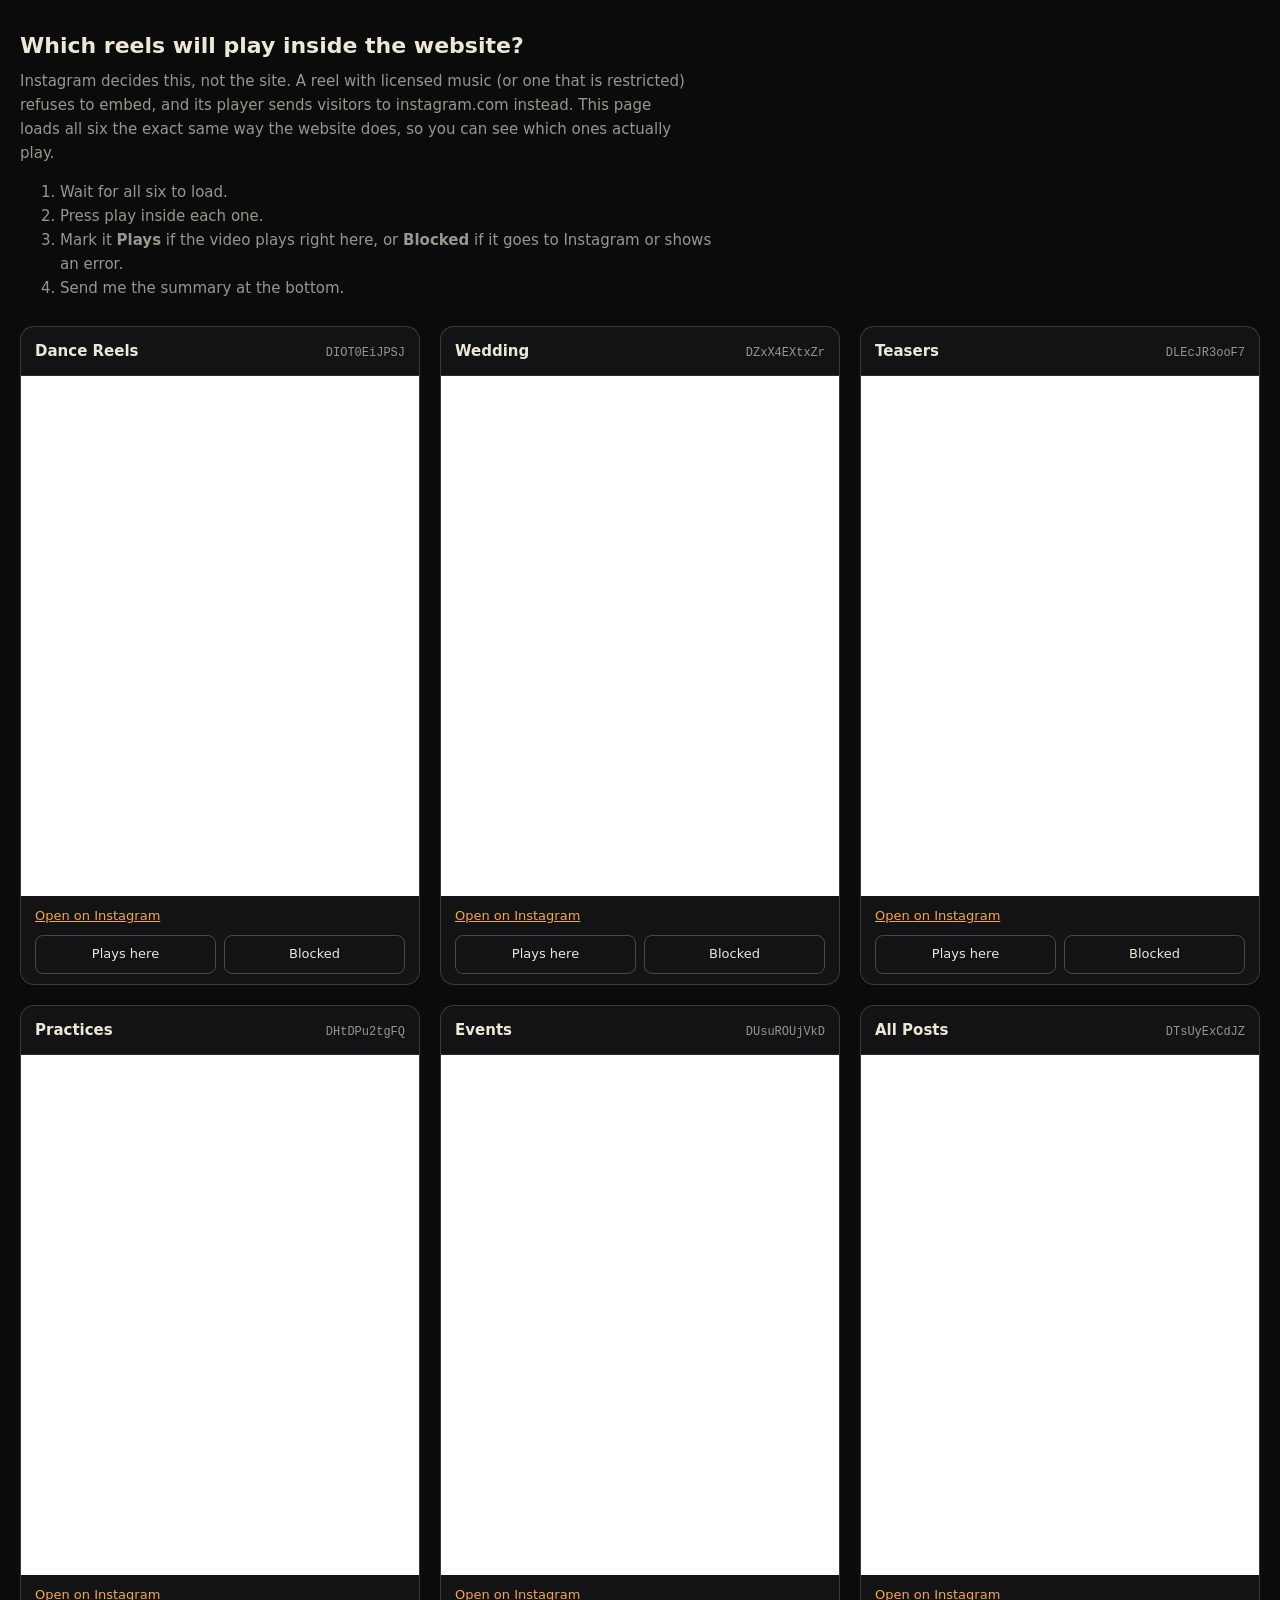
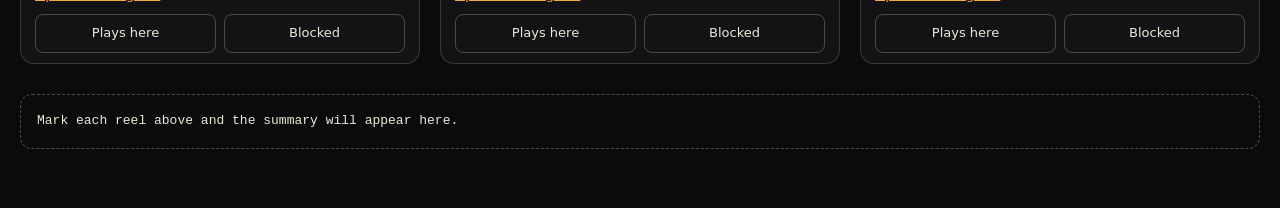
<file: embed-check.html>
<!DOCTYPE html>
<html lang="en">
<head>
<meta charset="UTF-8">
<meta name="viewport" content="width=device-width, initial-scale=1.0">
<title>Street Flow - which reels can be embedded?</title>
<style>
  body{ margin:0; background:#0b0b0c; color:#ede7d8; font:15px/1.6 system-ui, sans-serif; padding:28px 20px 60px; }
  h1{ font-size:22px; margin:0 0 6px; }
  p.lead{ color:#9a968c; max-width:70ch; margin:0 0 6px; }
  ol{ color:#9a968c; max-width:70ch; }
  .grid{ display:grid; grid-template-columns:repeat(auto-fill,minmax(320px,1fr)); gap:20px; margin-top:26px; }
  .card{ border:1px solid rgba(237,231,216,.18); border-radius:14px; overflow:hidden; background:#131315; }
  .top{ display:flex; align-items:baseline; justify-content:space-between; gap:10px; padding:12px 14px; border-bottom:1px solid rgba(237,231,216,.12); }
  .name{ font-weight:700; }
  .code{ font-family:ui-monospace,monospace; font-size:12px; color:#9a968c; }
  .stage{ height:520px; background:#fff; }
  .stage iframe{ width:100%; height:100%; border:0; display:block; }
  .foot{ padding:10px 14px; font-size:13px; }
  .foot a{ color:#f4a93b; }
  .verdict{ display:flex; gap:8px; margin-top:8px; }
  .verdict button{ flex:1; padding:8px; border-radius:8px; border:1px solid rgba(237,231,216,.25); background:transparent; color:#ede7d8; font:inherit; font-size:13px; cursor:pointer; }
  .verdict button.on{ background:#f4a93b; color:#0b0b0c; border-color:transparent; font-weight:700; }
  #summary{ margin-top:30px; padding:16px; border:1px dashed rgba(237,231,216,.3); border-radius:12px; white-space:pre-wrap; font-family:ui-monospace,monospace; font-size:13px; }
</style>
</head>
<body>

<h1>Which reels will play inside the website?</h1>
<p class="lead">Instagram decides this, not the site. A reel with licensed music (or one that is restricted)
refuses to embed, and its player sends visitors to instagram.com instead. This page loads all six the exact
same way the website does, so you can see which ones actually play.</p>
<ol>
  <li>Wait for all six to load.</li>
  <li>Press play inside each one.</li>
  <li>Mark it <b>Plays</b> if the video plays right here, or <b>Blocked</b> if it goes to Instagram or shows an error.</li>
  <li>Send me the summary at the bottom.</li>
</ol>

<div class="grid" id="grid"></div>
<div id="summary">Mark each reel above and the summary will appear here.</div>

<script>
const REELS = [
  { label:'Dance Reels', url:'https://www.instagram.com/reel/DIOT0EiJPSJ/' },
  { label:'Wedding',     url:'https://www.instagram.com/reel/DZxX4EXtxZr/' },
  { label:'Teasers',     url:'https://www.instagram.com/reel/DLEcJR3ooF7/' },
  { label:'Practices',   url:'https://www.instagram.com/reel/DHtDPu2tgFQ/' },
  { label:'Events',      url:'https://www.instagram.com/reel/DUsuROUjVkD/' },
  { label:'All Posts',   url:'https://www.instagram.com/reel/DTsUyExCdJZ/' }
];

const verdicts = {};
const grid = document.getElementById('grid');

REELS.forEach((r, i) => {
  const code = r.url.split('/reel/')[1].replace(/\/$/, '');
  const card = document.createElement('div');
  card.className = 'card';
  card.innerHTML =
    '<div class="top"><span class="name"></span><span class="code">' + code + '</span></div>' +
    '<div class="stage"><iframe src="' + r.url + 'embed" scrolling="no" allowfullscreen ' +
    'allow="autoplay; clipboard-write; encrypted-media; picture-in-picture; web-share"></iframe></div>' +
    '<div class="foot"><a href="' + r.url + '" target="_blank" rel="noopener">Open on Instagram</a>' +
    '<div class="verdict"><button data-v="plays">Plays here</button><button data-v="blocked">Blocked</button></div></div>';
  card.querySelector('.name').textContent = r.label;
  card.querySelectorAll('.verdict button').forEach(btn => {
    btn.addEventListener('click', () => {
      verdicts[r.label] = btn.dataset.v;
      card.querySelectorAll('.verdict button').forEach(b => b.classList.toggle('on', b === btn));
      render();
    });
  });
  grid.appendChild(card);
});

function render() {
  const plays = REELS.filter(r => verdicts[r.label] === 'plays').map(r => r.label);
  const blocked = REELS.filter(r => verdicts[r.label] === 'blocked').map(r => r.label);
  document.getElementById('summary').textContent =
    'PLAYS ON SITE (' + plays.length + '): ' + (plays.join(', ') || 'none') + '\n' +
    'BLOCKED BY INSTAGRAM (' + blocked.length + '): ' + (blocked.join(', ') || 'none') +
    '\n\nSend these two lines back and I will set the blocked ones to open Instagram cleanly,' +
    '\nor swap in a replacement reel that does embed.';
}
</script>

</body>
</html>
</file>
<file: styles.css>
:root{
  --ink:#0b0b0c;
  --ink-2:#131315;
  --bone:#ede7d8;
  --bone-2:#e2dac6;
  --flame-1:#ec3f73;
  --flame-2:#f4a93b;
  --flame-3:#ffd866;
  --ash:#9a968c;
  --ash-dark:#5c584f;
  --line:rgba(237,231,216,0.12);
  --line-strong:rgba(237,231,216,0.22);
  --flow-gradient: linear-gradient(100deg, var(--flame-1) 0%, var(--flame-2) 60%, var(--flame-3) 100%);
  --ease: cubic-bezier(.16,.84,.44,1);
  --ease-out: cubic-bezier(.22,1,.36,1);

  /* ---------------------------------------------------------------
     FLUID SCALE. Every size below interpolates with the viewport and
     is clamped at both ends, so the layout holds together from a
     320px phone up to a 4K display without per-device tweaking.
     --------------------------------------------------------------- */
  --fs-hero:    clamp(38px, 6.2vw, 92px);
  --fs-h2:      clamp(28px, 3.6vw, 54px);
  --fs-h3:      clamp(19px, 1.45vw, 26px);
  --fs-lead:    clamp(15.5px, 1.05vw, 19px);
  --fs-body:    clamp(14.5px, 0.92vw, 17px);
  --fs-sm:      clamp(13px, 0.78vw, 15px);
  --fs-xs:      clamp(11.5px, 0.66vw, 13px);
  --fs-mono:    clamp(10px, 0.6vw, 12px);
  --fs-stat:    clamp(30px, 3.1vw, 50px);
  --fs-stat-sm: clamp(22px, 1.9vw, 32px);

  --section-y:  clamp(68px, 7.2vw, 148px);
  --gap:        clamp(14px, 1.15vw, 22px);
  --gap-lg:     clamp(22px, 2.4vw, 44px);
  --pad-x:      clamp(18px, 4.4vw, 64px);
  --radius:     clamp(14px, 1.1vw, 20px);
  --wrap-max:   1240px;
  --nav-h:      clamp(62px, 5.2vw, 84px);
}

/* wide displays: let the layout breathe instead of stranding it mid-screen */
@media (min-width:1700px){ :root{ --wrap-max:1440px; } }
@media (min-width:2100px){ :root{ --wrap-max:1780px; } }
@media (min-width:2600px){ :root{ --wrap-max:2160px; } }
@media (min-width:3200px){ :root{ --wrap-max:2560px; } }

/* Very large monitors (a 4K panel at 100% OS scaling reports ~3840 CSS px).
   The base clamps top out at laptop-friendly sizes, which read as tiny there,
   so lift the ceilings and let the same fluid curve keep going. */
@media (min-width:2000px){
  :root{
    --fs-hero:    clamp(80px, 4.6vw, 150px);
    --fs-h2:      clamp(50px, 2.7vw, 92px);
    --fs-h3:      clamp(24px, 1.25vw, 42px);
    --fs-lead:    clamp(18px, 0.95vw, 30px);
    --fs-body:    clamp(17px, 0.85vw, 27px);
    --fs-sm:      clamp(15px, 0.72vw, 23px);
    --fs-xs:      clamp(13px, 0.6vw, 20px);
    --fs-mono:    clamp(12px, 0.52vw, 17px);
    --fs-stat:    clamp(48px, 2.5vw, 84px);
    --fs-stat-sm: clamp(30px, 1.6vw, 52px);
    --section-y:  clamp(140px, 6vw, 240px);
    --gap:        clamp(20px, 1vw, 34px);
    --gap-lg:     clamp(40px, 2vw, 72px);
    --radius:     clamp(18px, 0.9vw, 28px);
    --nav-h:      clamp(80px, 4vw, 122px);
  }
}

*,*::before,*::after{ box-sizing:border-box; margin:0; padding:0; }

/* the hidden attribute must win over any display rule we set (e.g. .modal-poster{display:flex}) */
[hidden]{ display:none !important; }

html{
  scroll-behavior:smooth;
  /* anchor targets must clear the fixed nav instead of hiding under it */
  scroll-padding-top:calc(var(--nav-h) + 18px);
  -webkit-text-size-adjust:100%;
  text-size-adjust:100%;
}

body{
  background:var(--ink);
  color:var(--bone);
  font-family:'General Sans', system-ui, sans-serif;
  font-size:var(--fs-body);
  -webkit-font-smoothing:antialiased;
  -moz-osx-font-smoothing:grayscale;
  text-rendering:optimizeLegibility;
  overflow-x:hidden;
}

.display{
  font-family:'Clash Display', 'General Sans', sans-serif;
  letter-spacing:-0.02em;
}

.mono{
  font-family:'Space Mono', monospace;
  letter-spacing:0.08em;
  text-transform:uppercase;
}

a{ color:inherit; text-decoration:none; }
img{ max-width:100%; display:block; }
button{ font:inherit; cursor:pointer; }

.wrap{
  max-width:var(--wrap-max);
  margin:0 auto;
  padding-left:var(--pad-x);
  padding-right:var(--pad-x);
}

:focus-visible{
  outline:2px solid var(--flame-3);
  outline-offset:3px;
}
/* on light (bone) sections the yellow outline is invisible, so use a dark one */
.cta-section :focus-visible{ outline-color:var(--ink); }

/* skip link, first focusable element, hidden until focused */
.skip-link{
  position:fixed; top:10px; left:10px; z-index:2000;
  background:var(--bone); color:var(--ink);
  padding:10px 18px; border-radius:100px; font-size:13px; font-weight:600;
  transform:translateY(-160%); transition:transform .25s var(--ease);
}
.skip-link:focus{ transform:translateY(0); }
:focus{ outline:none; }

::selection{ background:var(--flame-1); color:var(--bone); }

/* ---------- reveal / scroll transitions ----------
   Only opacity and transform animate, so every section enters on the
   compositor and the scroll stays smooth even on low-end phones. */
[data-reveal]{
  opacity:0;
  /* travel distance is a variable so variants never fight `.in` on specificity */
  transform:translate3d(0,var(--rev-y,32px),0);
  transition:opacity .9s var(--ease-out), transform .9s var(--ease-out);
  transition-delay:var(--d,0ms);
  will-change:opacity, transform;
}
[data-reveal].in{ opacity:1; transform:translate3d(0,0,0); }
/* once it has arrived, stop reserving a compositor layer */
[data-reveal].settled{ will-change:auto; }

/* section headings get a slightly deeper, slower entrance than their content */
.section-head[data-reveal]{ --rev-y:42px; transition-duration:1.05s; }

@media (prefers-reduced-motion: reduce){
  *{ animation-duration:0.001ms !important; animation-iteration-count:1 !important; transition-duration:0.001ms !important; scroll-behavior:auto !important; }
  [data-reveal]{ opacity:1; transform:none; }
}

/* ---------- nav ---------- */
.nav{
  position:fixed; top:0; left:0; right:0; z-index:100;
  display:flex; align-items:center; justify-content:space-between;
  padding:clamp(12px,1.3vw,20px) var(--pad-x);
  background:rgba(11,11,12,0.72);
  backdrop-filter:blur(14px); -webkit-backdrop-filter:blur(14px);
  border-bottom:1px solid var(--line);
}
.brand{ display:flex; align-items:center; gap:12px; }
.brand-mark{ height:clamp(26px,2.6vw,38px); width:auto; flex:none; }
.brand-name{ font-weight:700; }
.nav-links{ display:flex; gap:clamp(18px,2.4vw,38px); align-items:center; }
.nav-links a{ color:var(--ash); transition:color .3s var(--ease); }
.nav-links a:hover{ color:var(--bone); }
.nav-cta{
  padding:10px 20px; border-radius:100px;
  background:var(--bone); color:var(--ink);
  font-size:13px; font-weight:600;
  transition:transform .3s var(--ease), box-shadow .3s var(--ease);
}
.nav-cta:hover{ transform:translateY(-2px); box-shadow:0 8px 24px rgba(237,231,216,0.18); }
.nav-toggle{ display:none; background:none; border:none; color:var(--bone); }
.nav-toggle svg{ width:24px; height:24px; }

@media (max-width:820px){
  .nav-links{ display:none; }
  .nav-toggle{ display:block; }
}

.mobile-menu{
  position:fixed; inset:0; z-index:99;
  background:var(--ink);
  display:flex; flex-direction:column; align-items:flex-start; justify-content:center;
  gap:28px; padding:0 32px;
  transform:translateY(-100%);
  visibility:hidden;
  transition:transform .5s var(--ease), visibility 0s linear .5s;
}
.mobile-menu.open{ transform:translateY(0); visibility:visible; transition:transform .5s var(--ease), visibility 0s; }
.mobile-menu a{ font-family:'Clash Display',sans-serif; font-size:clamp(28px,7vw,44px); font-weight:600; }
.mobile-menu .nav-cta{ margin-top:12px; }

/* ---------- hero ---------- */
.hero{
  position:relative;
  min-height:100svh;
  display:flex; align-items:center;
  padding-top:calc(var(--nav-h) + clamp(28px,4vw,64px));
  padding-bottom:clamp(48px,6vw,90px);
  overflow:hidden;
}
.hero-grid{
  display:grid; grid-template-columns:1.12fr 0.88fr; gap:var(--gap-lg); align-items:center;
  width:100%;
}
.eyebrow{
  display:inline-flex; align-items:center; gap:10px;
  font-size:var(--fs-mono); color:var(--bone);
  border:1px solid var(--line-strong); border-radius:100px;
  padding:7px 16px; margin-bottom:clamp(18px,2vw,28px);
}
.eyebrow-dot{ width:6px; height:6px; border-radius:50%; background:var(--flow-gradient); flex:none; }

.hero h1{
  font-size:var(--fs-hero);
  line-height:0.96;
  font-weight:600;
}
.hero h1 .accent{
  background:var(--flow-gradient);
  -webkit-background-clip:text; background-clip:text; color:transparent;
}
.hero-sub{
  max-width:54ch; margin-top:clamp(18px,2vw,26px);
  font-size:var(--fs-lead); line-height:1.62; color:var(--ash);
}
.hero-cta{ display:flex; gap:var(--gap); margin-top:clamp(24px,2.6vw,38px); flex-wrap:wrap; }
.btn{
  display:inline-flex; align-items:center; justify-content:center; gap:10px;
  padding:clamp(12px,1vw,16px) clamp(18px,1.7vw,28px); border-radius:100px;
  font-size:var(--fs-sm); font-weight:600; line-height:1.1;
  transition:transform .35s var(--ease), box-shadow .35s var(--ease), background .35s var(--ease), border-color .35s var(--ease);
}
.btn-primary{ background:var(--flow-gradient); color:var(--ink); }
.btn-primary:hover{ transform:translateY(-3px); box-shadow:0 14px 34px rgba(236,63,115,0.28); }
.btn-ghost{ border:1px solid var(--line-strong); color:var(--bone); }
.btn-ghost:hover{ background:rgba(237,231,216,0.06); transform:translateY(-3px); }
.btn-dark{ background:var(--ink); color:var(--bone); }
.btn-dark:hover{ transform:translateY(-3px); box-shadow:0 14px 34px rgba(11,11,12,0.35); }

.hero-visual{ position:relative; display:flex; align-items:center; justify-content:center; }
/* ---------- the Street Flow dancer (logo character) ----------
   One groove cycle is 2.4s: lean left, dip through the middle, lean right, dip again.
   The sway pivots on the tip of the foot so the figure stays planted like a dancer. */
.sf-dancer{ position:relative; width:min(290px, 64%); }
.sf-groove{
  transform-origin:21.6% 90.7%;                  /* the foot tip, in the svg's box */
  animation:sf-groove 2.4s cubic-bezier(.45,0,.55,1) infinite;
  will-change:transform;
}
@keyframes sf-groove{
  0%,100%{ transform:rotate(-3deg) scale(1,1.012); }
  25%    { transform:translateY(1.1%) scale(1.01,.985); }
  50%    { transform:rotate(3deg) scale(1,1.012); }
  75%    { transform:translateY(1.1%) scale(1.01,.985); }
}
.sf-figure{ display:block; width:100%; height:auto; overflow:visible; }
/* the head lands a beat after the body, which reads as a nod */
.sf-nod{ animation:sf-nod 2.4s cubic-bezier(.45,0,.55,1) -2.28s infinite; }
@keyframes sf-nod{
  0%,100%{ transform:translate(-3px,0); }
  25%    { transform:translate(0,5px); }
  50%    { transform:translate(3px,0); }
  75%    { transform:translate(0,5px); }
}
/* a warm pool of light on the floor that swells on every dip */
.sf-floor{
  position:absolute; left:21.6%; bottom:5%; width:78%; height:7%;
  transform:translateX(-50%);
  background:radial-gradient(closest-side, rgba(236,63,115,.5), rgba(244,169,59,.2) 55%, transparent);
  animation:sf-floor 1.2s cubic-bezier(.45,0,.55,1) infinite;
  pointer-events:none;
}
@keyframes sf-floor{
  0%,100%{ transform:translateX(-50%) scaleX(.8); opacity:.5; }
  50%    { transform:translateX(-50%) scaleX(1.08); opacity:.95; }
}
/* entrance: the dancer rises into view as the loading screen lifts (same move as the preloader mark) */
.sf-figure.is-pending{ clip-path:inset(100% 0 0 0); }
.sf-figure.is-in{ animation:sf-rise 1.5s var(--ease) both; }
@keyframes sf-rise{ from{ clip-path:inset(100% 0 0 0); } to{ clip-path:inset(0 0 0 0); } }
/* resting while the hero is off screen */
.sf-dancer.is-paused .sf-groove,
.sf-dancer.is-paused .sf-nod,
.sf-dancer.is-paused .sf-floor{ animation-play-state:paused; }

.badge{
  position:absolute; top:-6%; right:-4%;
  width:128px; height:128px;
  animation:spin 16s linear infinite;
}
@keyframes spin{ to{ transform:rotate(360deg); } }
/* the gradient dot sits at the centre of the spinning ring */
.badge-core{
  position:absolute; top:calc(-6% + 47px); right:calc(-4% + 47px); width:34px; height:34px;
  border-radius:50%; background:var(--flow-gradient);
}
/* on narrower two-column layouts the dancer's raised arm reaches that corner, so the ring steps out of its way */
@media (min-width:901px) and (max-width:1180px){
  .badge{ top:-13%; right:-9%; }
  .badge-core{ top:calc(-13% + 47px); right:calc(-9% + 47px); }
}

@media (max-width:900px){
  .hero-grid{ grid-template-columns:1fr; }
  /* desktop reads headline first with the art beside it, so mobile keeps the
     headline on the fold and drops the art underneath rather than above it */
  .hero-visual{ order:1; margin-top:clamp(18px,4vw,34px); }
  .sf-dancer{ width:min(170px,44vw); }
  .badge, .badge-core{ display:none; }
  .hero{ min-height:auto; }
}
@media (max-width:420px){
  .sf-dancer{ width:min(130px,36vw); }
}

/* ---------- marquee: moving photo strip ---------- */
.marquee-band{
  --mq-h:   clamp(128px, 13vw, 220px);   /* photo height; widths follow each photo's own shape */
  --mq-gap: clamp(8px, 0.8vw, 14px);
  background:var(--bone); color:var(--ink);
  overflow:hidden; white-space:nowrap;
  border-top:1px solid var(--ink); border-bottom:1px solid var(--ink);
  padding:clamp(10px, 1vw, 16px) 0;
}
.marquee-track{
  display:flex;
  /* as wide as both photo sets (not the screen), so -50% is exactly one set and the loop has no seam */
  width:max-content;
  animation:scroll 60s linear infinite;
  will-change:transform;
}
.marquee-band:hover .marquee-track{ animation-play-state:paused; }
@keyframes scroll{ from{ transform:translateX(0); } to{ transform:translateX(-50%); } }
/* spacing is a margin on every photo (not a flex gap) so both sets measure exactly the same */
.mq-photo{ display:block; flex:none; margin-right:var(--mq-gap); }
.mq-photo img{
  display:block; height:var(--mq-h); width:auto; max-width:none;
  border-radius:clamp(8px, 0.7vw, 12px);
  background:rgba(11,11,12,.08);        /* quiet placeholder while a photo loads */
}
@media (max-width:640px){ .marquee-track{ animation-duration:44s; } }
@media (min-width:2000px){ .marquee-band{ --mq-h:clamp(220px, 11vw, 320px); } }

/* ---------- sections common ---------- */
section{ padding:var(--section-y) 0; }
.section-head{ max-width:66ch; margin-bottom:var(--gap-lg); }
.section-head .eyebrow{ color:var(--ash); }
.section-head h2{ font-size:var(--fs-h2); font-weight:600; line-height:1.04; }
.section-head p{ margin-top:16px; color:var(--ash); font-size:var(--fs-lead); line-height:1.6; }

/* ---------- services ---------- */
.services-grid{ display:grid; grid-template-columns:repeat(4,1fr); gap:1px; background:var(--line); border:1px solid var(--line); }
.service-card{
  background:var(--ink); padding:40px 32px;
  display:flex; flex-direction:column; gap:22px;
  transition:background .4s var(--ease);
}
.service-card:hover{ background:var(--ink-2); }
.service-icon{ width:40px; height:40px; }
.service-icon svg{ width:100%; height:100%; }
.service-card h3{ font-family:'Clash Display',sans-serif; font-size:22px; font-weight:600; }
.service-card p{ color:var(--ash); font-size:15px; line-height:1.6; }
.service-bar{ height:2px; width:36px; background:var(--flow-gradient); margin-top:auto; transition:width .4s var(--ease); }
.service-card:hover .service-bar{ width:64px; }

@media (max-width:1024px){ .services-grid{ grid-template-columns:repeat(2,1fr); } }
@media (max-width:560px){ .services-grid{ grid-template-columns:1fr; } }

/* ---------- tags ---------- */
.tag-row{ display:flex; flex-wrap:wrap; gap:10px; margin-top:40px; }
.tag{ border:1px solid var(--line-strong); border-radius:100px; padding:8px 16px; font-size:13px; color:var(--ash); }

/* ---------- watch / instagram grid (6 tiles, 3 + 3) ---------- */
.watch-grid{ display:grid; grid-template-columns:repeat(3,minmax(0,1fr)); gap:var(--gap); }
.watch-card{
  /* portrait like the reels themselves, but capped so tiles do not balloon on big monitors */
  position:relative; aspect-ratio:3/4; max-height:min(72vh,600px);
  border-radius:var(--radius); overflow:hidden;
  border:1px solid var(--line-strong);
  display:flex; flex-direction:column; justify-content:flex-end; padding:18px;
  transition:transform .5s var(--ease);
}
.watch-card:hover{ transform:translateY(-6px); }
.watch-card .bg{ position:absolute; inset:0; opacity:0.85; transition:opacity .5s var(--ease); }
.watch-card:hover .bg{ opacity:1; }
.watch-card .label{ position:relative; font-family:'Clash Display',sans-serif; font-weight:600; font-size:var(--fs-h3); color:var(--ink); }
.watch-card .go{ position:relative; margin-top:6px; font-size:var(--fs-xs); font-weight:600; color:rgba(11,11,12,0.9); display:flex; align-items:center; gap:6px; }
.watch-card svg{ width:14px; height:14px; }

/* keep three across on tablets, drop to two only on phones */
@media (max-width:640px){ .watch-grid{ grid-template-columns:repeat(2,minmax(0,1fr)); } }

/* ---------- cta ---------- */
.cta-section{ background:var(--bone); color:var(--ink); text-align:center; }
.cta-section h2{ font-family:'Clash Display',sans-serif; font-size:clamp(34px,5.5vw,64px); font-weight:600; max-width:760px; margin:0 auto; line-height:1.05; }
.cta-section p{ margin-top:20px; color:var(--ash-dark); font-size:16px; max-width:480px; margin-left:auto; margin-right:auto; }
.cta-section .hero-cta{ justify-content:center; margin-top:40px; }
.cta-section .btn-ghost{ border-color:rgba(11,11,12,0.25); color:var(--ink); }
.cta-section .btn-ghost:hover{ background:rgba(11,11,12,0.06); }

/* ---------- footer ---------- */
footer{ padding:clamp(44px,5vw,80px) 0 clamp(28px,3vw,44px); border-top:1px solid var(--line); }
.footer-inner{ display:flex; flex-direction:column; align-items:center; text-align:center; gap:clamp(16px,1.8vw,24px); }
.footer-brand{ display:flex; flex-direction:column; align-items:center; gap:8px; }
.footer-mark{ height:clamp(38px,4vw,54px); width:auto; }
.footer-wordmark{ font-size:clamp(17px,1.5vw,23px); font-weight:700; letter-spacing:.2em; }
.footer-since{ font-size:var(--fs-mono); color:var(--flame-2); letter-spacing:.22em; }
.footer-social-row{ display:flex; gap:14px; align-items:center; justify-content:center; }
.footer-social{
  width:clamp(42px,3.4vw,50px); height:clamp(42px,3.4vw,50px);
  border:1px solid var(--line-strong); border-radius:50%;
  display:flex; align-items:center; justify-content:center; color:var(--bone);
  transition:border-color .3s var(--ease), transform .3s var(--ease), background .3s var(--ease), color .3s var(--ease);
}
.footer-social svg{ width:46%; height:46%; }
.footer-social:hover{ border-color:transparent; background:var(--flow-gradient); color:var(--ink); transform:translateY(-3px); }
.footer-tag{ max-width:46ch; }
footer .fine{ font-size:var(--fs-sm); color:var(--ash); line-height:1.6; }
.footer-legal{ font-size:var(--fs-mono); color:var(--ash-dark); letter-spacing:.08em; padding-top:clamp(10px,1.2vw,16px); border-top:1px solid var(--line); width:100%; max-width:520px; }

/* ================= PRELOADER ================= */
.preloader{
  position:fixed; inset:0; z-index:1000;
  background:var(--ink);
  display:flex; align-items:center; justify-content:center;
  transition:opacity .6s var(--ease), visibility .6s var(--ease);
}
.preloader.done{ opacity:0; visibility:hidden; pointer-events:none; }
.preloader-inner{ display:flex; flex-direction:column; align-items:center; gap:26px; }
.preloader-mark{
  width:78px; height:160px; flex:none;
  background:var(--flow-gradient);
  -webkit-mask:url(logo-mark.png) center/contain no-repeat;
  mask:url(logo-mark.png) center/contain no-repeat;
  clip-path:inset(100% 0 0 0);
  animation:mark-rise 1.5s var(--ease) .2s forwards;
}
@keyframes mark-rise{ to{ clip-path:inset(0 0 0 0); } }
.preloader-word{
  font-size:20px; font-weight:700; letter-spacing:.26em; color:var(--bone);
  opacity:0; transform:translateY(8px);
  animation:preload-word .6s var(--ease) 1s forwards;
}
@keyframes preload-word{ to{ opacity:1; transform:none; } }

/* ================= INTRO VIDEO MODAL ================= */
.modal{ position:fixed; inset:0; z-index:1100; display:flex; align-items:center; justify-content:center; padding:24px; overflow-y:auto; }
.modal[hidden]{ display:none; }
.modal-backdrop{ position:absolute; inset:0; background:rgba(5,5,6,.82); backdrop-filter:blur(6px); -webkit-backdrop-filter:blur(6px); animation:fade .3s var(--ease); }
.modal-card{
  position:relative; z-index:1; width:min(760px,100%); margin:auto;
  background:var(--ink-2); border:1px solid var(--line-strong); border-radius:20px;
  padding:clamp(20px,4vw,30px); box-shadow:0 40px 120px rgba(0,0,0,.6);
  animation:modal-in .45s var(--ease);
}
@keyframes modal-in{ from{ opacity:0; transform:translateY(18px) scale(.98); } to{ opacity:1; transform:none; } }
@keyframes fade{ from{ opacity:0; } to{ opacity:1; } }
.modal-close{ position:absolute; top:14px; right:14px; width:40px; height:40px; border-radius:50%; border:1px solid var(--line-strong); background:transparent; color:var(--bone); display:flex; align-items:center; justify-content:center; transition:border-color .3s var(--ease); }
.modal-close svg{ width:18px; height:18px; }
.modal-close:hover{ border-color:var(--flame-2); }
.modal-title{ font-size:22px; font-weight:600; margin-bottom:18px; padding-right:44px; }
.modal-stage{ position:relative; aspect-ratio:16/9; border-radius:14px; overflow:hidden; border:1px solid var(--line); }
.modal-stage iframe{ width:100%; height:100%; border:0; display:block; }
.intro-video{ width:100%; height:100%; object-fit:cover; display:block; background:#000; }
/* Instagram embeds are portrait and carry their own white card */
.modal-stage.is-portrait{ aspect-ratio:9/16; width:min(340px,100%); max-height:62vh; margin:0 auto; background:#fff; }
.sound-hint{
  position:absolute; top:12px; right:12px;
  display:inline-flex; align-items:center; gap:8px;
  padding:9px 14px; border-radius:100px;
  border:1px solid rgba(237,231,216,.35); background:rgba(11,11,12,.66);
  color:var(--bone); font-size:10px;
  backdrop-filter:blur(4px); -webkit-backdrop-filter:blur(4px);
  transition:border-color .3s var(--ease), background .3s var(--ease);
}
.sound-hint svg{ width:14px; height:14px; }
.sound-hint:hover{ border-color:var(--flame-2); background:rgba(11,11,12,.82); }
.modal-poster{ width:100%; height:100%; display:flex; flex-direction:column; align-items:center; justify-content:center; gap:16px; background:radial-gradient(600px 300px at 50% 40%, rgba(244,169,59,.12), transparent 70%), var(--ink); color:var(--ash); }
.modal-play{ width:70px; height:70px; border-radius:50%; border:none; background:var(--flow-gradient); color:var(--ink); display:flex; align-items:center; justify-content:center; transition:transform .3s var(--ease); }
.modal-play svg{ width:26px; height:26px; margin-left:3px; }
.modal-play:hover{ transform:scale(1.06); }
.modal-poster .mono{ font-size:12px; }
.modal-actions{ display:flex; gap:12px; margin-top:20px; flex-wrap:wrap; }

/* ================= STYLES & FITNESS, tabbed panel ================= */
.track-tabs{ position:relative; display:inline-flex; gap:6px; margin-bottom:44px; border:1px solid var(--line-strong); border-radius:100px; padding:6px; max-width:100%; }
.track-tab{ position:relative; z-index:1; border:none; background:transparent; color:var(--ash); padding:12px 22px; border-radius:100px; font-size:13px; letter-spacing:.08em; display:inline-flex; align-items:center; gap:10px; transition:color .35s var(--ease); white-space:nowrap; }
.track-tab.is-active{ color:var(--ink); }
.track-count{ font-size:11px; padding:2px 8px; border-radius:100px; background:rgba(237,231,216,.12); transition:background .35s var(--ease); }
.track-tab.is-active .track-count{ background:rgba(11,11,12,.2); }
.track-underline{ position:absolute; z-index:0; top:6px; left:0; height:calc(100% - 12px); border-radius:100px; background:var(--flow-gradient); transition:transform .4s var(--ease), width .4s var(--ease); }
.track-panel{ display:none; }
.track-panel.is-active{ display:block; }
.chip-grid{ list-style:none; display:flex; flex-wrap:wrap; gap:12px; }
.chip{
  border:1px solid var(--line-strong); border-radius:100px; padding:12px 20px;
  font-size:15px; color:var(--bone); background:var(--ink-2);
  opacity:0; transform:translateY(12px);
  transition:transform .4s var(--ease), background .35s var(--ease), color .35s var(--ease), border-color .35s var(--ease), opacity .4s var(--ease);
}
.chip.in{ opacity:1; transform:translateY(0); }
.chip:hover{ background:var(--flow-gradient); color:var(--ink); border-color:transparent; transform:translateY(-3px); }
.chip-more{ background:transparent; color:var(--ash); font-style:italic; }
.chip-more:hover{ background:transparent; color:var(--bone); transform:none; border-color:var(--line-strong); }

/* ================= ABOUT, intro + scrollytelling ================= */
.about-head{ max-width:760px; }
.about-head p + p{ margin-top:14px; }

/* founders, side by side */
.founders-eyebrow{ color:var(--ash); margin-top:clamp(28px,3.4vw,54px); }
.founders-grid{
  display:grid; grid-template-columns:repeat(2,minmax(0,1fr));
  gap:var(--gap-lg);
}
.founder-card{
  display:grid; grid-template-columns:clamp(120px,15vw,200px) 1fr;
  gap:var(--gap); align-items:start;
  background:var(--ink-2); border:1px solid var(--line);
  border-radius:var(--radius); padding:var(--gap);
  transition:border-color .4s var(--ease), transform .4s var(--ease);
}
.founder-card:hover{ border-color:var(--line-strong); transform:translateY(-4px); }
/* photo plus the founder's Instagram link, stacked in the left column */
.founder-media{ display:flex; flex-direction:column; gap:10px; min-width:0; }
.founder-ig{
  display:inline-flex; align-items:center; justify-content:center; gap:7px;
  padding:8px 12px; border-radius:100px;
  border:1px solid var(--line-strong); color:var(--ash);
  font-size:var(--fs-xs); font-weight:600; line-height:1;
  transition:color .3s var(--ease), border-color .3s var(--ease), background .3s var(--ease), transform .3s var(--ease);
}
.founder-ig svg{ width:1.15em; height:1.15em; flex:none; }
.founder-ig:hover{ color:var(--ink); background:var(--flow-gradient); border-color:transparent; transform:translateY(-2px); }
.founder-photo{
  position:relative; aspect-ratio:4/5; border-radius:calc(var(--radius) - 4px); overflow:hidden;
  border:1px solid var(--line-strong);
  background:radial-gradient(130% 120% at 28% 18%, rgba(236,63,115,.55), rgba(244,169,59,.28) 46%, rgba(11,11,12,.92) 82%);
  display:flex; align-items:center; justify-content:center;
}
.founder-initials{ font-size:clamp(34px,4vw,64px); font-weight:600; color:rgba(237,231,216,.92); }
/* the real photo sits over the initials, which only show if it fails to load */
.founder-photo picture{ position:absolute; inset:0; }
.founder-photo img{ width:100%; height:100%; display:block; object-fit:cover; }
.founder-role{ color:var(--flame-2); font-size:var(--fs-mono); }
.founder-name{ font-size:var(--fs-h3); font-weight:600; margin:8px 0 14px; line-height:1.05; }
.founder-stats{ display:flex; gap:var(--gap); flex-wrap:wrap; margin-bottom:14px; }
.founder-stats span{ font-size:var(--fs-xs); color:var(--ash); }
.founder-stats b{ display:block; font-size:var(--fs-stat-sm); background:var(--flow-gradient); -webkit-background-clip:text; background-clip:text; color:transparent; line-height:1.1; }
.founder-body p{ color:var(--ash); font-size:var(--fs-sm); line-height:1.7; }

/* proof in numbers, now its own section */
.achieve-grid{ display:grid; grid-template-columns:repeat(4,minmax(0,1fr)); gap:1px; background:var(--line); border:1px solid var(--line); border-radius:var(--radius); overflow:hidden; }
.achieve-stat{ background:var(--ink); padding:clamp(18px,1.8vw,30px); display:flex; flex-direction:column; gap:8px; min-width:0; }
.achieve-stat-wide{ grid-column:span 4; flex-direction:row; align-items:baseline; gap:16px; }
.achieve-stat .num{ font-size:var(--fs-stat); font-weight:600; background:var(--flow-gradient); -webkit-background-clip:text; background-clip:text; color:transparent; line-height:1; font-variant-numeric:tabular-nums; }
.achieve-stat span{ font-size:var(--fs-xs); color:var(--ash); }

/* ================= CONTACT cards ================= */
.contact-cards{
  display:grid; grid-template-columns:repeat(3,minmax(0,1fr));
  gap:var(--gap); margin-top:clamp(30px,3.4vw,48px);
  text-align:left; max-width:920px; margin-left:auto; margin-right:auto;
}
.contact-card{
  display:flex; align-items:center; gap:14px; min-width:0;
  padding:clamp(14px,1.4vw,20px);
  border:1px solid rgba(11,11,12,.16); border-radius:var(--radius);
  background:rgba(11,11,12,.03); color:var(--ink);
  transition:transform .35s var(--ease), border-color .35s var(--ease), background .35s var(--ease), box-shadow .35s var(--ease);
}
.contact-card:hover{ transform:translateY(-4px); border-color:rgba(11,11,12,.4); background:rgba(11,11,12,.06); box-shadow:0 12px 28px rgba(11,11,12,.12); }
.contact-icon{
  flex:none; width:clamp(38px,3vw,46px); height:clamp(38px,3vw,46px); border-radius:50%;
  background:var(--flow-gradient); color:var(--ink);
  display:flex; align-items:center; justify-content:center;
}
.contact-icon svg{ width:50%; height:50%; }
.contact-meta{ display:flex; flex-direction:column; gap:3px; min-width:0; }
.contact-k{ font-size:var(--fs-mono); color:var(--ash-dark); letter-spacing:.1em; }
/* the email is the longest value: size it to fit the card so it never breaks mid-word */
.contact-v{ font-size:var(--fs-xs); font-weight:700; color:var(--ink); overflow-wrap:break-word; line-height:1.35; }

@media (max-width:860px){ .contact-cards{ grid-template-columns:1fr; max-width:420px; } }

/* ================= responsive: about / proof / styles =================
   Goal: mobile mirrors desktop as closely as it can. Grids keep their
   columns for as long as they stay readable, and only fold when a
   column would get too narrow for its content. */
@media (max-width:1024px){
  .founder-card{ grid-template-columns:clamp(100px,20vw,150px) 1fr; }
}
@media (max-width:780px){
  /* founders keep sitting side by side, but stack photo over text inside each card */
  .founder-card{ grid-template-columns:1fr; }
  .founder-media{ max-width:150px; }
}
@media (max-width:600px){
  /* below this a two-up founder column cannot hold a readable paragraph */
  .founders-grid{ grid-template-columns:1fr; }
  .founder-card{ grid-template-columns:clamp(96px,26vw,132px) 1fr; }
}
@media (max-width:720px){
  .achieve-grid{ grid-template-columns:repeat(2,minmax(0,1fr)); }
  .achieve-stat-wide{ grid-column:span 2; }
}
@media (max-width:560px){
  /* de-pill the long hero one-liner so its wrapped state reads as a plain line, not a broken pill */
  .hero .eyebrow{ flex-wrap:wrap; border:none; border-radius:0; padding:0; }
  /* the Styles/Fitness switcher must not clip on phones: shrink, and scroll if still too wide */
  .track-tabs{ display:flex; max-width:100%; overflow-x:auto; scrollbar-width:none; }
  .track-tabs::-webkit-scrollbar{ display:none; }
  .track-tab{ padding:10px 13px; letter-spacing:.03em; gap:7px; flex:0 0 auto; }
  .track-count{ padding:2px 6px; }
  .chip-grid{ gap:9px; }
}
/* short or zoomed desktops: keep the hero from overflowing */
@media (min-width:821px) and (max-height:760px){
  .hero{ min-height:auto; }
}

/* ================= reduced motion: new pieces ================= */
@media (prefers-reduced-motion: reduce){
  .chip{ opacity:1 !important; transform:none !important; }
  .preloader-word{ opacity:1 !important; transform:none !important; }
  .preloader-mark{ clip-path:none !important; animation:none !important; }
  .hero-stats li{ opacity:1 !important; transform:none !important; animation:none !important; }
  .cursor-fx{ display:none !important; }
}

/* =================================================================
   NEW COMPONENTS (redesign): logo-video, buttons, hero social proof,
   enquiry modal + form, 3-button pyramid, sticky CTA, watch teasers,
   testimonials, live contact links.
   ================================================================= */

/* brand mark can be a looping video (CONFIG.LOGO_VIDEO_SRC); falls back to the logo image */
.brand-mark-wrap{ display:inline-flex; align-items:center; }
video.brand-mark{ height:34px; width:auto; object-fit:contain; border-radius:4px; }

/* extra button variants */
.btn-light{ background:var(--bone); color:var(--ink); }
.btn-light:hover{ transform:translateY(-3px); box-shadow:0 14px 34px rgba(237,231,216,0.18); }
.btn-social{ border:1px solid var(--line-strong); color:var(--bone); background:transparent; }
.btn-social svg{ width:18px; height:18px; }
.btn-social:hover{ border-color:var(--flame-2); background:rgba(237,231,216,0.05); transform:translateY(-3px); }

/* tighten the void under the (short) fitness panel so the tab switch does not leave a big gap */
.styles{ padding-bottom:clamp(72px,8vw,96px); }

/* hero stat row: sits directly under the headline, animates in on load */
.hero-stats{
  list-style:none;
  display:grid; grid-template-columns:repeat(4,minmax(0,1fr));
  gap:var(--gap);
  margin-top:clamp(22px,2.6vw,36px);
  padding-top:clamp(18px,2vw,26px);
  border-top:1px solid var(--line);
}
.hero-stats li{
  display:flex; flex-direction:column; gap:5px; min-width:0;
  opacity:0; transform:translateY(16px);
  animation:stat-in .75s var(--ease-out) forwards;
  animation-delay:calc(220ms + var(--i) * 110ms);
}
@keyframes stat-in{ to{ opacity:1; transform:none; } }
.hero-stats b{
  font-size:var(--fs-stat-sm); line-height:1; font-weight:600; letter-spacing:-.02em;
  background:var(--flow-gradient);
  -webkit-background-clip:text; background-clip:text; color:transparent;
  font-variant-numeric:tabular-nums;
}
.hero-stats span{ font-size:var(--fs-mono); color:var(--ash); letter-spacing:.06em; }

/* modal lead paragraph + tighter title */
.modal-title{ margin-bottom:8px; }
.modal-lead{ color:var(--ash); font-size:14.5px; line-height:1.55; margin-bottom:18px; padding-right:44px; max-width:58ch; }

/* three-button pyramid (intro modal + success state) */
.pyramid{ display:flex; flex-direction:column; align-items:center; gap:12px; margin-top:22px; }
.pyramid-top{ min-width:min(260px,100%); justify-content:center; }
.pyramid-base{ display:flex; gap:12px; width:100%; }
.pyramid-base .btn{ flex:1; justify-content:center; }

/* ---------- enquiry modal + form ---------- */
.enquiry-card{ width:min(560px,100%); }
.enquiry-eyebrow{ color:var(--flame-2); border-color:var(--line-strong); margin-bottom:16px; }
.enquiry-proof{
  list-style:none; display:flex; flex-wrap:wrap; gap:8px 20px;
  margin-top:18px; padding:14px 0; border-top:1px solid var(--line); border-bottom:1px solid var(--line);
  font-size:11px; color:var(--ash); letter-spacing:.04em;
}
.enquiry-proof b{ color:var(--bone); }

.enquiry-form{ margin-top:22px; display:flex; flex-direction:column; gap:16px; }
.field{ display:flex; flex-direction:column; gap:7px; }
.field-row{ display:flex; gap:16px; }
.field-row .field{ flex:1; min-width:0; }
.field-sm{ flex:0 0 120px; max-width:120px; }
.field label{ font-size:12.5px; color:var(--bone); font-weight:500; }
.field .req{ color:var(--flame-1); }
.field .opt{ color:var(--ash-dark); font-weight:400; font-size:11px; }
.enquiry-form input, .enquiry-form select, .enquiry-form textarea{
  width:100%; background:var(--ink); color:var(--bone);
  border:1px solid var(--line-strong); border-radius:11px;
  padding:12px 14px; font-family:inherit; font-size:15px;
  transition:border-color .25s var(--ease), box-shadow .25s var(--ease);
}
.enquiry-form input::placeholder, .enquiry-form textarea::placeholder{ color:var(--ash-dark); }
.enquiry-form input:focus, .enquiry-form select:focus, .enquiry-form textarea:focus{
  outline:none; border-color:var(--flame-2); box-shadow:0 0 0 3px rgba(244,169,59,.18);
}
.enquiry-form select{
  appearance:none; -webkit-appearance:none; cursor:pointer; padding-right:38px;
  background-image:url("data:image/svg+xml,%3Csvg xmlns='http://www.w3.org/2000/svg' viewBox='0 0 24 24' fill='none' stroke='%239a968c' stroke-width='2'%3E%3Cpath d='M6 9l6 6 6-6'/%3E%3C/svg%3E");
  background-repeat:no-repeat; background-position:right 12px center; background-size:16px;
}
.enquiry-form select:required:invalid{ color:var(--ash-dark); }
.enquiry-form option{ color:var(--bone); background:var(--ink-2); }
.enquiry-form textarea{ resize:vertical; min-height:54px; }
/* country dialling code beside the number */
.phone-row{ display:flex; gap:10px; align-items:stretch; }
.phone-row select{ flex:0 0 clamp(118px,34%,168px); width:auto; min-width:0; padding-right:32px; background-position:right 9px center; }
.phone-row input{ flex:1 1 auto; min-width:0; }
@media (max-width:420px){
  .phone-row{ flex-direction:column; }
  .phone-row select{ flex:1 1 auto; width:100%; }
}
.enquiry-form .field.field-error input,
.enquiry-form .field.field-error select{ border-color:#ff7a90; box-shadow:0 0 0 3px rgba(255,122,144,.15); }
.hp{ position:absolute; left:-9999px; width:1px; height:1px; overflow:hidden; }
.enquiry-error{ color:#ff8098; font-size:13px; margin:-4px 0 0; }
.enquiry-submit{ justify-content:center; width:100%; margin-top:4px; }
.enquiry-submit[disabled]{ opacity:.65; cursor:progress; transform:none; box-shadow:none; }
.enquiry-fineprint{ text-align:center; font-size:10px; color:var(--ash-dark); letter-spacing:.05em; margin-top:2px; }

/* enquiry success state */
.enquiry-success{ text-align:center; padding:8px 0 4px; }
.success-mark{
  width:66px; height:66px; border-radius:50%; margin:0 auto 18px;
  background:var(--flow-gradient); color:var(--ink);
  display:flex; align-items:center; justify-content:center;
}
.success-mark svg{ width:30px; height:30px; }
.enquiry-success h2{ font-size:clamp(30px,5vw,40px); font-weight:600; }
.enquiry-success p{ color:var(--ash); margin:12px auto 22px; max-width:420px; line-height:1.6; font-size:15px; }
.success-links{ max-width:360px; margin:0 auto 16px; }

/* ---------- sticky enquire button ---------- */
.sticky-cta{
  position:fixed; z-index:90; isolation:isolate;
  right:clamp(16px,3vw,28px);
  bottom:clamp(16px,3vw,28px);
  bottom:calc(clamp(16px,3vw,28px) + env(safe-area-inset-bottom));
  display:inline-flex; align-items:center; gap:9px;
  padding:14px 22px; border-radius:100px; border:none;
  background:var(--flow-gradient); color:var(--ink); font-weight:700; font-size:14px;
  box-shadow:0 12px 30px rgba(236,63,115,.32);
  transform:translateY(120%); opacity:0;
  transition:transform .5s var(--ease), opacity .5s var(--ease), box-shadow .3s var(--ease);
}
.sticky-cta.show{ transform:translateY(0); opacity:1; }
.sticky-cta::before{
  content:''; position:absolute; inset:0; border-radius:inherit; z-index:-1;
  background:var(--flame-1); animation:sticky-pulse 2.8s var(--ease) infinite;
}
@keyframes sticky-pulse{ 0%{ transform:scale(1); opacity:.45; } 70%,100%{ transform:scale(1.4); opacity:0; } }
.sticky-cta:hover{ transform:translateY(-3px); box-shadow:0 18px 42px rgba(236,63,115,.45); }
.sticky-cta-icon{ width:18px; height:18px; flex:none; }

/* ---------- watch teasers ---------- */
.watch-card video, .watch-card img.cover{ position:absolute; inset:0; width:100%; height:100%; object-fit:cover; }
.watch-card .scrim{ position:absolute; inset:0; background:linear-gradient(to top, rgba(8,8,9,.74), rgba(8,8,9,.12) 46%, transparent 72%); }
.watch-card.has-media .label{ color:var(--bone); }
.watch-card.has-media .go{ color:rgba(237,231,216,.92); }
.watch-cta{ display:flex; gap:14px; justify-content:center; margin-top:44px; flex-wrap:wrap; }

/* the reel's own cover frame, cropped into the tile.
   pointer-events:none keeps the click on the tile, so it still opens the player.
   It fades in only once loaded; until then the flame gradient shows through. */
.tile-embed{
  position:absolute; inset:0; overflow:hidden;
  pointer-events:none; user-select:none;
  opacity:0; transition:opacity .7s var(--ease);
}
.tile-embed.is-ready{ opacity:1; }
.tile-embed iframe{ position:absolute; border:0; display:block; }
/* a touch of contrast so the label and play badge stay readable over any cover */
.watch-card.has-cover .label,
.watch-card.has-cover .go{ color:var(--bone); position:relative; z-index:2; }
.tile-embed.is-ready::after{
  content:''; position:absolute; inset:0;
  background:linear-gradient(to top, rgba(8,8,9,.82), rgba(8,8,9,.15) 45%, rgba(8,8,9,.25));
}

/* play badge on tiles that open the on-site player */
.watch-play{
  position:absolute; top:50%; left:50%; transform:translate(-50%,-50%);
  width:52px; height:52px; border-radius:50%;
  background:rgba(11,11,12,.55); border:1px solid rgba(237,231,216,.5);
  backdrop-filter:blur(3px); -webkit-backdrop-filter:blur(3px);
  display:flex; align-items:center; justify-content:center;
  color:var(--bone); transition:transform .35s var(--ease), background .35s var(--ease);
}
.watch-play svg{ width:20px; height:20px; margin-left:2px; }
.watch-card:hover .watch-play{ transform:translate(-50%,-50%) scale(1.12); background:rgba(11,11,12,.72); }

/* ---------- watch player modal ---------- */
.watch-modal-card{ width:min(460px,100%); }
.watch-stage{
  position:relative; width:100%; height:min(700px,68vh);
  border-radius:14px; overflow:hidden;
  background:#fff; border:1px solid var(--line);
}
.watch-stage iframe{ width:100%; height:100%; border:0; display:block; }
.watch-hint{ font-size:var(--fs-mono); color:var(--ash-dark); line-height:1.5; margin-top:12px; text-align:center; }
.watch-modal-actions{ display:flex; gap:12px; margin-top:14px; flex-wrap:wrap; }
.watch-modal-actions .btn{ flex:1; justify-content:center; white-space:nowrap; }

@media (max-width:560px){
  .watch-stage{ height:min(640px,62vh); }
  .watch-modal-actions{ flex-direction:column; }
}

/* ---------- reviews / testimonials ---------- */
.reviews-grid{ display:grid; grid-template-columns:repeat(3,1fr); gap:16px; }
.review-card{
  background:var(--ink-2); border:1px solid var(--line); border-radius:18px;
  padding:28px; display:flex; flex-direction:column; gap:15px;
}
.review-stars{ color:var(--flame-2); letter-spacing:3px; font-size:15px; }
.review-card blockquote{ color:var(--bone); font-size:15px; line-height:1.65; }
.review-card figcaption{ display:flex; flex-direction:column; gap:3px; margin-top:auto; }
.review-name{ font-size:16px; font-weight:600; }
.review-meta{ font-size:11px; color:var(--ash); }
[data-todo="testimonials"] .review-card{ border-style:dashed; }

/* ---------- responsive: new pieces ---------- */
@media (max-width:1024px){
  .reviews-grid{ grid-template-columns:repeat(2,minmax(0,1fr)); }
}
@media (max-width:700px){
  .reviews-grid{ grid-template-columns:1fr; }
}
@media (max-width:560px){
  .field-row{ flex-direction:column; gap:16px; }
  .field-sm{ flex:1; max-width:none; }
  .sticky-cta{ padding:12px 18px; }
}
/* very small phones: keep the 4 hero stats on one row by tightening, not stacking */
@media (max-width:420px){
  .hero-stats{ gap:10px; }
  .hero-stats b{ font-size:19px; }
  .hero-stats span{ font-size:9px; letter-spacing:.03em; }
}

/* reduced motion: sticky pulse + reveal off */
@media (prefers-reduced-motion: reduce){
  .sticky-cta::before{ animation:none !important; display:none; }
  .sticky-cta{ transform:none !important; opacity:1 !important; transition:none !important; }
}

/* =================================================================
   AMBIENT CURSOR FLOW + brand buttons + polish
   ================================================================= */

/* canvas trail that follows the pointer (script.js skips touch + reduced motion) */
.cursor-fx{
  position:fixed; inset:0; z-index:95;
  width:100%; height:100%;
  pointer-events:none;
  mix-blend-mode:screen;
  opacity:0;
  transition:opacity .6s var(--ease);
}
.cursor-fx.is-live{ opacity:1; }

/* buttons that carry a platform logo */
.btn-logo{ display:inline-flex; align-items:center; justify-content:center; width:1.35em; height:1.35em; flex:none; }
.btn-logo svg{ width:100%; height:100%; }
.btn-brand-ig:hover{ border-color:var(--flame-1); color:var(--bone); }
.btn-brand-yt:hover{ border-color:#ff4a4a; color:var(--bone); }
.cta-section .btn-brand-ig:hover,
.cta-section .btn-brand-yt:hover{ color:var(--ink); }

/* proof section sits on the slightly lifted surface so it reads as its own block */
.proof{ background:linear-gradient(180deg, var(--ink) 0%, var(--ink-2) 50%, var(--ink) 100%); }

/* the about section no longer needs its own bottom padding gap before proof */
.about{ padding-bottom:clamp(48px,5vw,90px); }

/* nav height token keeps the hero offset and scroll-padding in sync */
.nav{ min-height:var(--nav-h); }

/* tags kept for reuse elsewhere; the proof section no longer prints them */
.tag-row{ margin-top:var(--gap-lg); }

/* ---------- type scale applied to remaining components ---------- */
.brand-name{ font-size:clamp(13px,0.95vw,16px); }
.nav-links a{ font-size:var(--fs-xs); }
.service-card h3{ font-size:var(--fs-h3); }
.service-card p{ font-size:var(--fs-sm); }
.chip{ font-size:var(--fs-sm); }
.cta-section h2{ font-size:clamp(30px,4.6vw,62px); }
.cta-section p{ font-size:var(--fs-lead); }
.review-card blockquote{ font-size:var(--fs-sm); }
.about-head p{ font-size:var(--fs-lead); }
.modal-title{ font-size:clamp(19px,1.7vw,26px); }
.modal-lead{ font-size:var(--fs-sm); }
.sticky-cta{ font-size:var(--fs-sm); }
.tag{ font-size:var(--fs-xs); }

/* ---------- very large displays: scale the hero art with the type ---------- */
@media (min-width:1700px){
  .sf-dancer{ width:min(370px,64%); }
  .badge{ width:150px; height:150px; }
  .badge-core{ top:calc(-6% + 58px); right:calc(-4% + 58px); }
}

/* ---------- small phones: protect the layout at 320px ---------- */
@media (max-width:380px){
  .services-grid{ grid-template-columns:1fr; }
  .btn{ width:100%; }
  .hero-cta{ gap:10px; }
}

/* =================================================================
   SECTION REORDER SUPPORT + white enquiry form + contrast fixes
   ================================================================= */

/* the site is dark, so tell the browser as much. This also stops mobile
   "force dark" modes from re-darkening the cream sections and wrecking
   their contrast. The enquiry form opts back into light below. */
:root{ color-scheme:dark; }

/* About Us now flows straight into Meet the Founders, so the pair keeps the
   single-block rhythm it had when they shared one section. */
.about{ padding-bottom:clamp(30px,3.4vw,56px); }
.founders{ padding-top:0; }
.founders-eyebrow{ margin-top:0; }

/* eight nav items now, so tighten the tracking a little at mid widths */
.nav-links{ gap:clamp(11px,1.85vw,34px); }

/* footer symbol, scaled up */
.footer-mark{ height:clamp(58px,6vw,88px); }

/* Let's Move sits on the cream panel. The values were already near-black;
   this lifts the small mono labels to the same near-black for max legibility. */
.contact-k{ color:var(--ink); }

/* ================= ENQUIRY FORM, white theme ================= */
#enquiryModal{ color-scheme:light; }
#enquiryModal .modal-card{
  background:#fff;
  border-color:rgba(11,11,12,.14);
  color:var(--ink);
  box-shadow:0 40px 120px rgba(0,0,0,.55);
}
#enquiryModal .modal-title,
#enquiryModal .enquiry-success h2{ color:var(--ink); }
#enquiryModal .modal-lead,
#enquiryModal .enquiry-success p{ color:#4a4740; }

/* close button */
#enquiryModal .modal-close{
  border-color:rgba(11,11,12,.2); color:var(--ink); background:#fff;
}
#enquiryModal .modal-close:hover{ border-color:var(--flame-2); background:rgba(244,169,59,.12); }

/* eyebrow keeps the brand orange, deepened so small text still clears AA on white */
#enquiryModal .enquiry-eyebrow{ color:#a5650f; border-color:rgba(11,11,12,.16); }

/* labels + helper text */
#enquiryModal .field label{ color:var(--ink); }
#enquiryModal .field .opt{ color:#6b675e; }
#enquiryModal .field .req{ color:#d0324f; }

/* inputs */
/* background-COLOR, not the shorthand: the shorthand would reset the select's
   chevron repeat/position/size and tile it across the field */
#enquiryModal .enquiry-form input,
#enquiryModal .enquiry-form select,
#enquiryModal .enquiry-form textarea{
  background-color:#fff; color:var(--ink);
  border-color:rgba(11,11,12,.22);
}
#enquiryModal .enquiry-form input::placeholder,
#enquiryModal .enquiry-form textarea::placeholder{ color:rgba(11,11,12,.42); }
/* the raw brand orange is too light to read as a border on white, so the
   focus ring uses a deepened shade of the same hue plus an orange glow */
#enquiryModal .enquiry-form input:focus,
#enquiryModal .enquiry-form select:focus,
#enquiryModal .enquiry-form textarea:focus{
  border-color:#b8761a;
  box-shadow:0 0 0 3px rgba(244,169,59,.38);
}
#enquiryModal .enquiry-form select{
  background-image:url("data:image/svg+xml,%3Csvg xmlns='http://www.w3.org/2000/svg' viewBox='0 0 24 24' fill='none' stroke='%230b0b0c' stroke-width='2'%3E%3Cpath d='M6 9l6 6 6-6'/%3E%3C/svg%3E");
}
#enquiryModal .enquiry-form option{ color:var(--ink); background:#fff; }
#enquiryModal .enquiry-form select:required:invalid{ color:rgba(11,11,12,.42); }
#enquiryModal .enquiry-form .field.field-error input,
#enquiryModal .enquiry-form .field.field-error select{
  border-color:#d0324f; box-shadow:0 0 0 3px rgba(208,50,79,.16);
}
#enquiryModal .enquiry-error{ color:#b3122f; }
#enquiryModal .enquiry-fineprint{ color:#6b675e; }

/* the gradient submit already reads well on white; keep it */
#enquiryModal .enquiry-submit{ color:var(--ink); }

/* success screen: the light button would vanish on white, so invert it */
#enquiryModal .btn-light{ background:var(--ink); color:var(--bone); }
#enquiryModal .btn-light:hover{ box-shadow:0 14px 34px rgba(11,11,12,.3); }
#enquiryModal .btn-social{ border-color:rgba(11,11,12,.22); color:var(--ink); }
#enquiryModal .btn-social:hover{ border-color:var(--flame-2); background:rgba(244,169,59,.14); }

/* focus ring must be visible on white */
#enquiryModal :focus-visible{ outline-color:var(--ink); }

/* mobile menu now carries eight links, so let it breathe and scroll if short */
@media (max-width:820px){
  .mobile-menu{ gap:clamp(14px,2.6vh,26px); overflow-y:auto; padding:calc(var(--nav-h) + 20px) 32px 32px; justify-content:center; }
}
</file>
